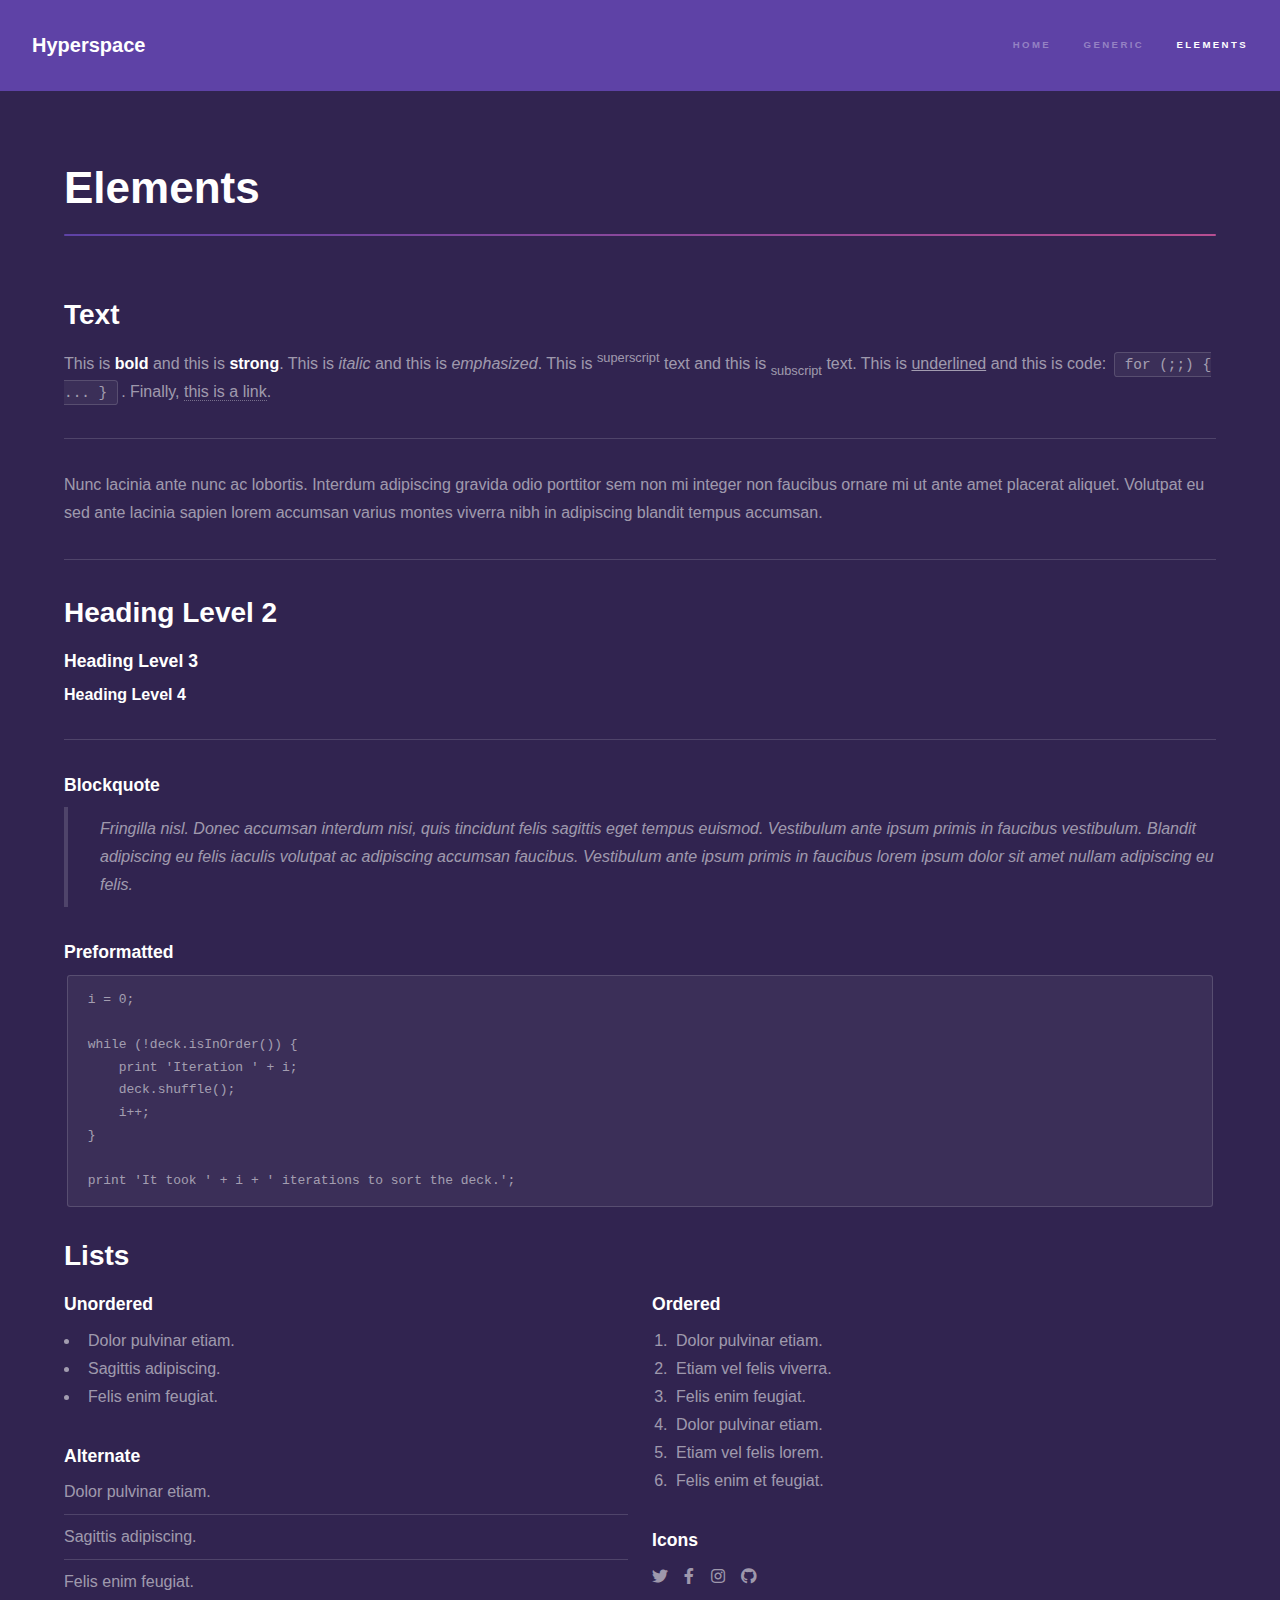
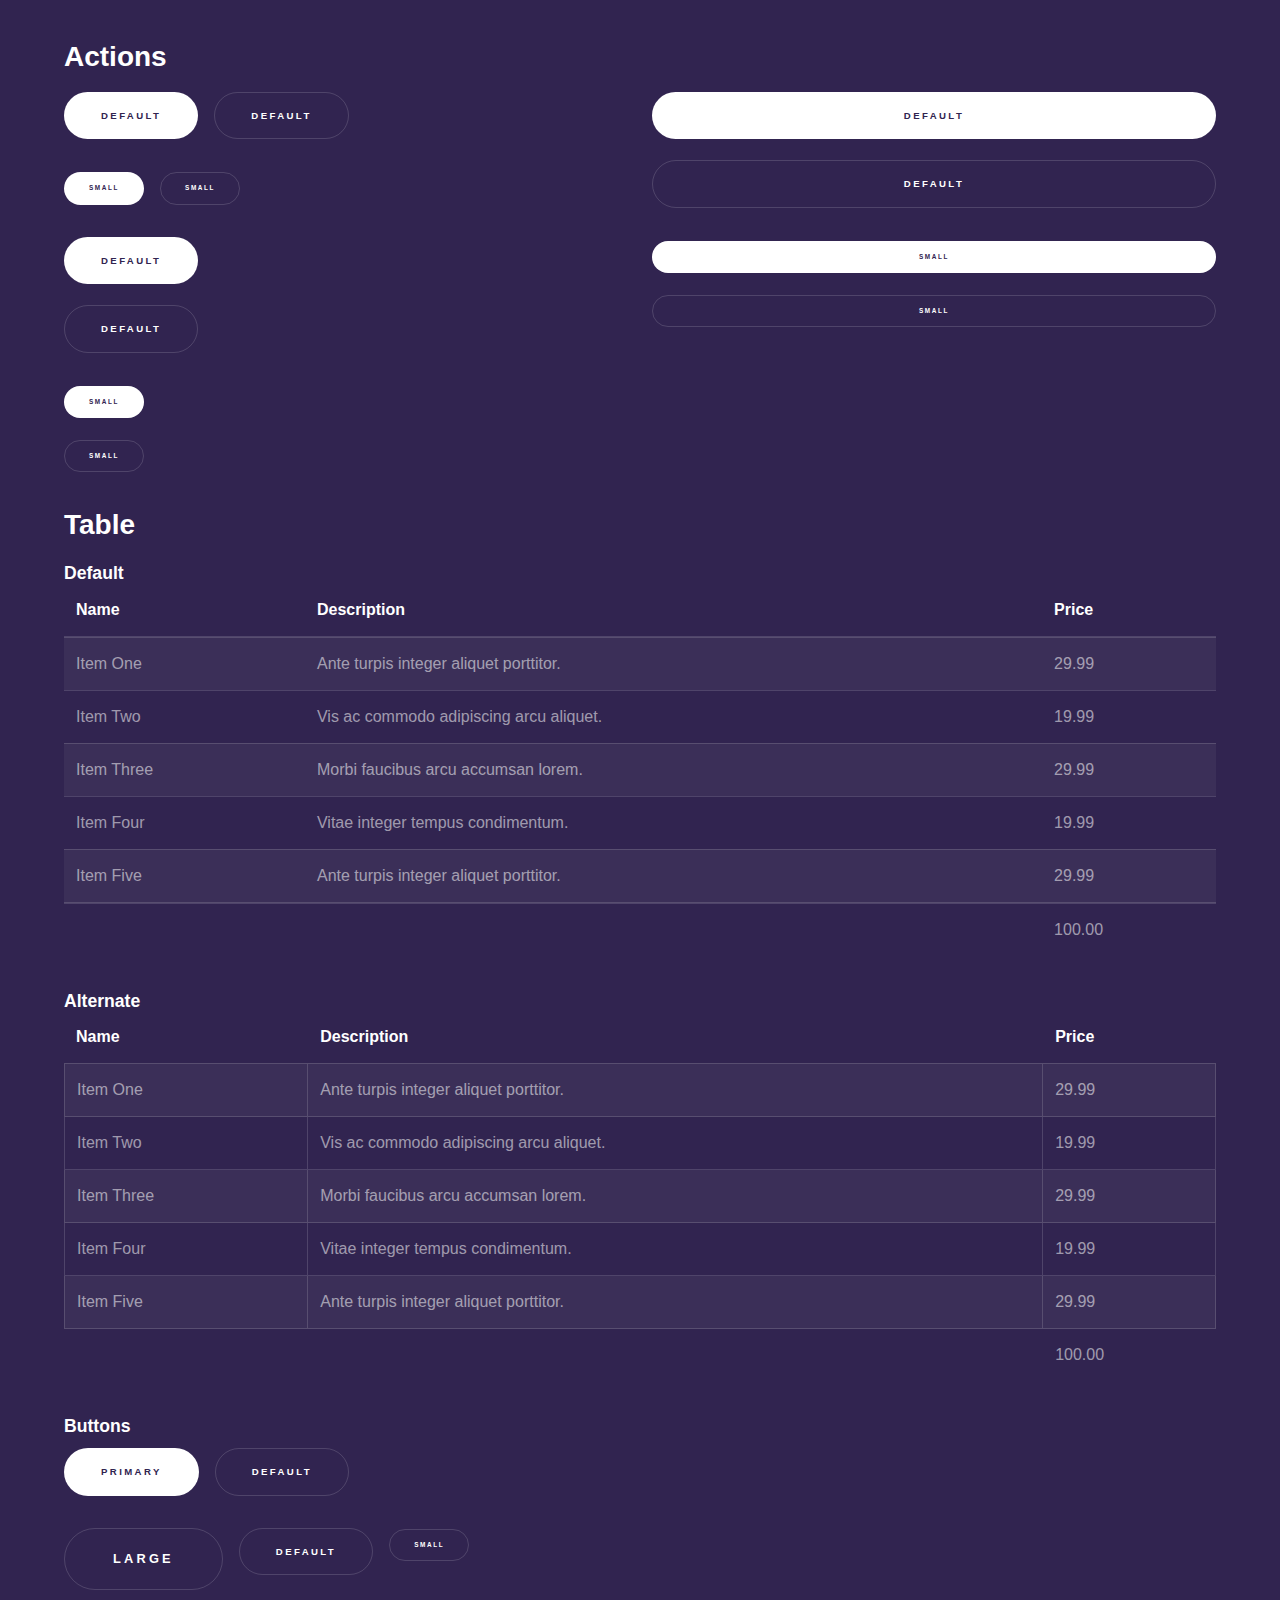
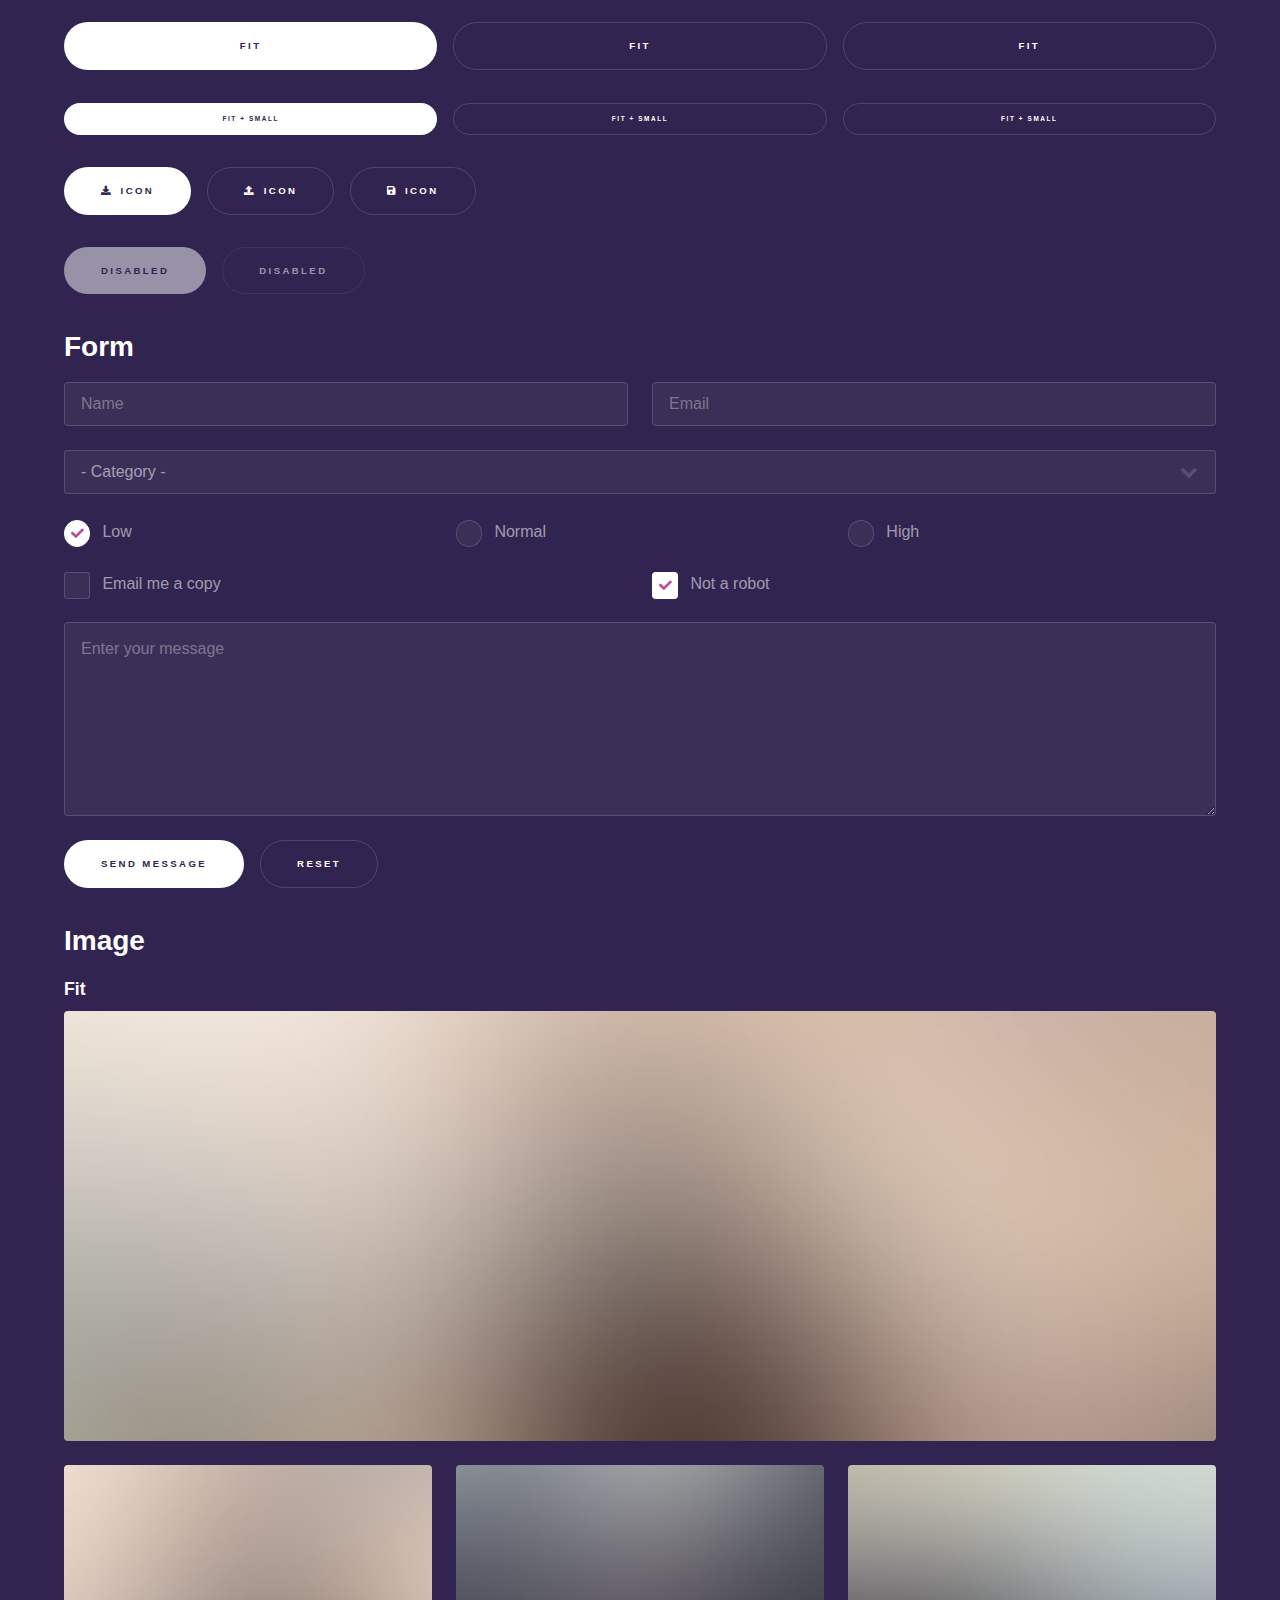
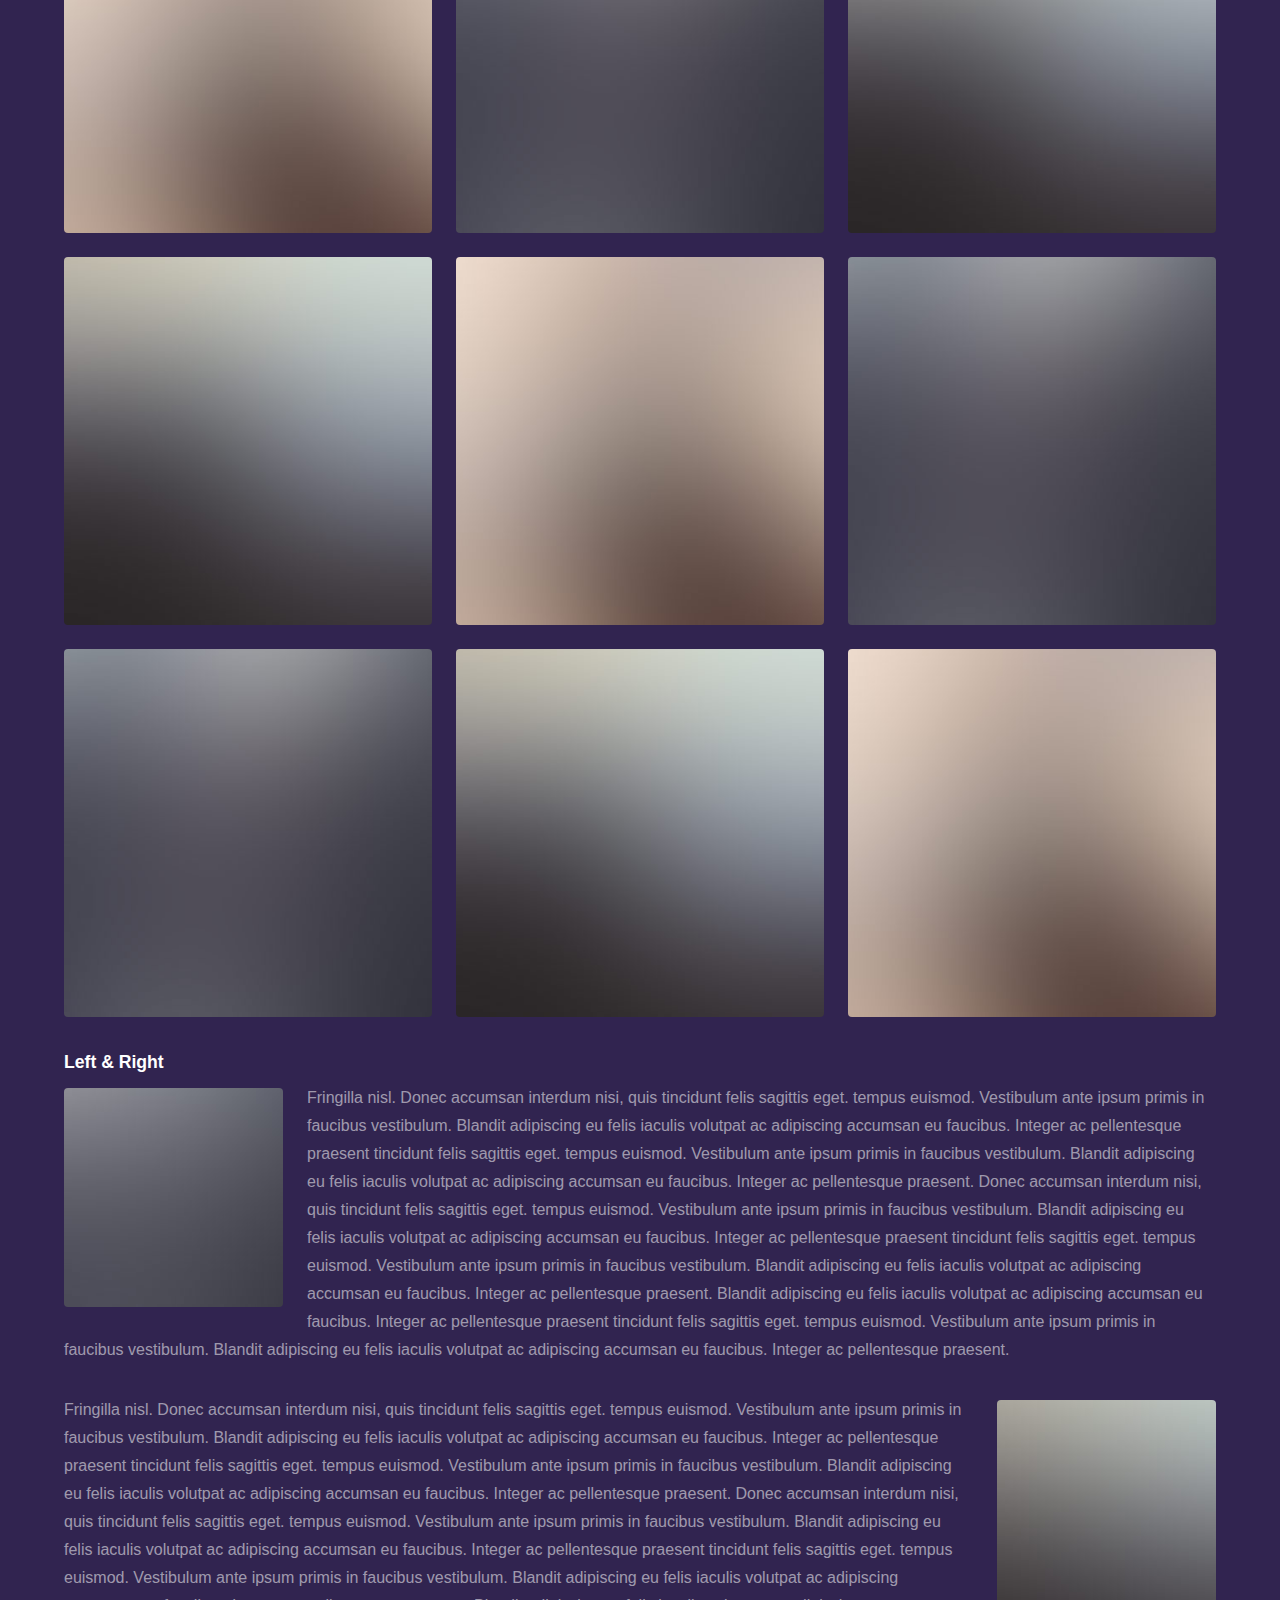
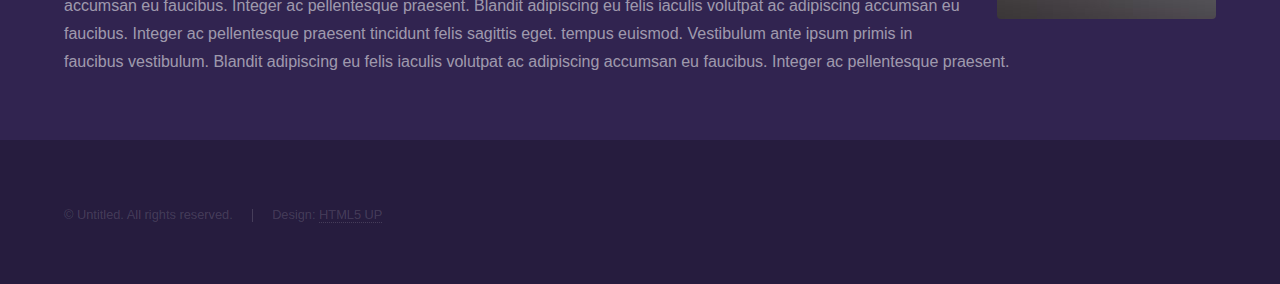
<file: elements.html>
<!DOCTYPE HTML>
<!--
	Hyperspace by HTML5 UP
	html5up.net | @ajlkn
	Free for personal and commercial use under the CCA 3.0 license (html5up.net/license)
-->
<html>
	<head>
		<title>Elements - Hyperspace by HTML5 UP</title>
		<meta charset="utf-8" />
		<meta name="viewport" content="width=device-width, initial-scale=1, user-scalable=no" />
		<link rel="stylesheet" href="assets/css/main.css" />
		<noscript><link rel="stylesheet" href="assets/css/noscript.css" /></noscript>
	</head>
	<body class="is-preload">

		<!-- Header -->
			<header id="header">
				<a href="index.html" class="title">Hyperspace</a>
				<nav>
					<ul>
						<li><a href="index.html">Home</a></li>
						<li><a href="generic.html">Generic</a></li>
						<li><a href="elements.html"  class="active">Elements</a></li>
					</ul>
				</nav>
			</header>

		<!-- Wrapper -->
			<div id="wrapper">

				<!-- Main -->
					<section id="main" class="wrapper">
						<div class="inner">
							<h1 class="major">Elements</h1>

							<!-- Text -->
								<section>
									<h2>Text</h2>
									<p>This is <b>bold</b> and this is <strong>strong</strong>. This is <i>italic</i> and this is <em>emphasized</em>.
									This is <sup>superscript</sup> text and this is <sub>subscript</sub> text.
									This is <u>underlined</u> and this is code: <code>for (;;) { ... }</code>. Finally, <a href="#">this is a link</a>.</p>
									<hr />
									<p>Nunc lacinia ante nunc ac lobortis. Interdum adipiscing gravida odio porttitor sem non mi integer non faucibus ornare mi ut ante amet placerat aliquet. Volutpat eu sed ante lacinia sapien lorem accumsan varius montes viverra nibh in adipiscing blandit tempus accumsan.</p>
									<hr />
									<h2>Heading Level 2</h2>
									<h3>Heading Level 3</h3>
									<h4>Heading Level 4</h4>
									<hr />
									<h3>Blockquote</h3>
									<blockquote>Fringilla nisl. Donec accumsan interdum nisi, quis tincidunt felis sagittis eget tempus euismod. Vestibulum ante ipsum primis in faucibus vestibulum. Blandit adipiscing eu felis iaculis volutpat ac adipiscing accumsan faucibus. Vestibulum ante ipsum primis in faucibus lorem ipsum dolor sit amet nullam adipiscing eu felis.</blockquote>
									<h3>Preformatted</h3>
									<pre><code>i = 0;

while (!deck.isInOrder()) {
    print 'Iteration ' + i;
    deck.shuffle();
    i++;
}

print 'It took ' + i + ' iterations to sort the deck.';</code></pre>
								</section>

							<!-- Lists -->
								<section>
									<h2>Lists</h2>
									<div class="row">
										<div class="col-6 col-12-medium">
											<h3>Unordered</h3>
											<ul>
												<li>Dolor pulvinar etiam.</li>
												<li>Sagittis adipiscing.</li>
												<li>Felis enim feugiat.</li>
											</ul>
											<h3>Alternate</h3>
											<ul class="alt">
												<li>Dolor pulvinar etiam.</li>
												<li>Sagittis adipiscing.</li>
												<li>Felis enim feugiat.</li>
											</ul>
										</div>
										<div class="col-6 col-12-medium">
											<h3>Ordered</h3>
											<ol>
												<li>Dolor pulvinar etiam.</li>
												<li>Etiam vel felis viverra.</li>
												<li>Felis enim feugiat.</li>
												<li>Dolor pulvinar etiam.</li>
												<li>Etiam vel felis lorem.</li>
												<li>Felis enim et feugiat.</li>
											</ol>
											<h3>Icons</h3>
											<ul class="icons">
												<li><a href="#" class="icon brands fa-twitter"><span class="label">Twitter</span></a></li>
												<li><a href="#" class="icon brands fa-facebook-f"><span class="label">Facebook</span></a></li>
												<li><a href="#" class="icon brands fa-instagram"><span class="label">Instagram</span></a></li>
												<li><a href="#" class="icon brands fa-github"><span class="label">Github</span></a></li>
											</ul>
										</div>
									</div>
									<h2>Actions</h2>
									<div class="row">
										<div class="col-6 col-12-medium">
											<ul class="actions">
												<li><a href="#" class="button primary">Default</a></li>
												<li><a href="#" class="button">Default</a></li>
											</ul>
											<ul class="actions small">
												<li><a href="#" class="button primary small">Small</a></li>
												<li><a href="#" class="button small">Small</a></li>
											</ul>
											<ul class="actions stacked">
												<li><a href="#" class="button primary">Default</a></li>
												<li><a href="#" class="button">Default</a></li>
											</ul>
											<ul class="actions stacked">
												<li><a href="#" class="button primary small">Small</a></li>
												<li><a href="#" class="button small">Small</a></li>
											</ul>
										</div>
										<div class="col-6 col-12-medium">
											<ul class="actions stacked">
												<li><a href="#" class="button primary fit">Default</a></li>
												<li><a href="#" class="button fit">Default</a></li>
											</ul>
											<ul class="actions stacked">
												<li><a href="#" class="button primary small fit">Small</a></li>
												<li><a href="#" class="button small fit">Small</a></li>
											</ul>
										</div>
									</div>
								</section>

							<!-- Table -->
								<section>
									<h2>Table</h2>
									<h3>Default</h3>
									<div class="table-wrapper">
										<table>
											<thead>
												<tr>
													<th>Name</th>
													<th>Description</th>
													<th>Price</th>
												</tr>
											</thead>
											<tbody>
												<tr>
													<td>Item One</td>
													<td>Ante turpis integer aliquet porttitor.</td>
													<td>29.99</td>
												</tr>
												<tr>
													<td>Item Two</td>
													<td>Vis ac commodo adipiscing arcu aliquet.</td>
													<td>19.99</td>
												</tr>
												<tr>
													<td>Item Three</td>
													<td> Morbi faucibus arcu accumsan lorem.</td>
													<td>29.99</td>
												</tr>
												<tr>
													<td>Item Four</td>
													<td>Vitae integer tempus condimentum.</td>
													<td>19.99</td>
												</tr>
												<tr>
													<td>Item Five</td>
													<td>Ante turpis integer aliquet porttitor.</td>
													<td>29.99</td>
												</tr>
											</tbody>
											<tfoot>
												<tr>
													<td colspan="2"></td>
													<td>100.00</td>
												</tr>
											</tfoot>
										</table>
									</div>

									<h3>Alternate</h3>
									<div class="table-wrapper">
										<table class="alt">
											<thead>
												<tr>
													<th>Name</th>
													<th>Description</th>
													<th>Price</th>
												</tr>
											</thead>
											<tbody>
												<tr>
													<td>Item One</td>
													<td>Ante turpis integer aliquet porttitor.</td>
													<td>29.99</td>
												</tr>
												<tr>
													<td>Item Two</td>
													<td>Vis ac commodo adipiscing arcu aliquet.</td>
													<td>19.99</td>
												</tr>
												<tr>
													<td>Item Three</td>
													<td> Morbi faucibus arcu accumsan lorem.</td>
													<td>29.99</td>
												</tr>
												<tr>
													<td>Item Four</td>
													<td>Vitae integer tempus condimentum.</td>
													<td>19.99</td>
												</tr>
												<tr>
													<td>Item Five</td>
													<td>Ante turpis integer aliquet porttitor.</td>
													<td>29.99</td>
												</tr>
											</tbody>
											<tfoot>
												<tr>
													<td colspan="2"></td>
													<td>100.00</td>
												</tr>
											</tfoot>
										</table>
									</div>
								</section>

							<!-- Buttons -->
								<section>
									<h3>Buttons</h3>
									<ul class="actions">
										<li><a href="#" class="button primary">Primary</a></li>
										<li><a href="#" class="button">Default</a></li>
									</ul>
									<ul class="actions">
										<li><a href="#" class="button large">Large</a></li>
										<li><a href="#" class="button">Default</a></li>
										<li><a href="#" class="button small">Small</a></li>
									</ul>
									<ul class="actions fit">
										<li><a href="#" class="button primary fit">Fit</a></li>
										<li><a href="#" class="button fit">Fit</a></li>
										<li><a href="#" class="button fit">Fit</a></li>
									</ul>
									<ul class="actions fit small">
										<li><a href="#" class="button primary fit small">Fit + Small</a></li>
										<li><a href="#" class="button fit small">Fit + Small</a></li>
										<li><a href="#" class="button fit small">Fit + Small</a></li>
									</ul>
									<ul class="actions">
										<li><a href="#" class="button primary icon solid fa-download">Icon</a></li>
										<li><a href="#" class="button icon solid fa-upload">Icon</a></li>
										<li><a href="#" class="button icon solid fa-save">Icon</a></li>
									</ul>
									<ul class="actions">
										<li><span class="button primary disabled">Disabled</span></li>
										<li><span class="button disabled">Disabled</span></li>
									</ul>
								</section>

							<!-- Form -->
								<section>
									<h2>Form</h2>
									<form method="post" action="#">
										<div class="row gtr-uniform">
											<div class="col-6 col-12-xsmall">
												<input type="text" name="demo-name" id="demo-name" value="" placeholder="Name" />
											</div>
											<div class="col-6 col-12-xsmall">
												<input type="email" name="demo-email" id="demo-email" value="" placeholder="Email" />
											</div>
											<div class="col-12">
												<select name="demo-category" id="demo-category">
													<option value="">- Category -</option>
													<option value="1">Manufacturing</option>
													<option value="1">Shipping</option>
													<option value="1">Administration</option>
													<option value="1">Human Resources</option>
												</select>
											</div>
											<div class="col-4 col-12-small">
												<input type="radio" id="demo-priority-low" name="demo-priority" checked>
												<label for="demo-priority-low">Low</label>
											</div>
											<div class="col-4 col-12-small">
												<input type="radio" id="demo-priority-normal" name="demo-priority">
												<label for="demo-priority-normal">Normal</label>
											</div>
											<div class="col-4 col-12-small">
												<input type="radio" id="demo-priority-high" name="demo-priority">
												<label for="demo-priority-high">High</label>
											</div>
											<div class="col-6 col-12-small">
												<input type="checkbox" id="demo-copy" name="demo-copy">
												<label for="demo-copy">Email me a copy</label>
											</div>
											<div class="col-6 col-12-small">
												<input type="checkbox" id="demo-human" name="demo-human" checked>
												<label for="demo-human">Not a robot</label>
											</div>
											<div class="col-12">
												<textarea name="demo-message" id="demo-message" placeholder="Enter your message" rows="6"></textarea>
											</div>
											<div class="col-12">
												<ul class="actions">
													<li><input type="submit" value="Send Message" class="primary" /></li>
													<li><input type="reset" value="Reset" /></li>
												</ul>
											</div>
										</div>
									</form>
								</section>

							<!-- Image -->
								<section>
									<h2>Image</h2>
									<h3>Fit</h3>
									<div class="box alt">
										<div class="row gtr-uniform">
											<div class="col-12"><span class="image fit"><img src="images/pic04.jpg" alt="" /></span></div>
											<div class="col-4"><span class="image fit"><img src="images/pic01.jpg" alt="" /></span></div>
											<div class="col-4"><span class="image fit"><img src="images/pic02.jpg" alt="" /></span></div>
											<div class="col-4"><span class="image fit"><img src="images/pic03.jpg" alt="" /></span></div>
											<div class="col-4"><span class="image fit"><img src="images/pic03.jpg" alt="" /></span></div>
											<div class="col-4"><span class="image fit"><img src="images/pic01.jpg" alt="" /></span></div>
											<div class="col-4"><span class="image fit"><img src="images/pic02.jpg" alt="" /></span></div>
											<div class="col-4"><span class="image fit"><img src="images/pic02.jpg" alt="" /></span></div>
											<div class="col-4"><span class="image fit"><img src="images/pic03.jpg" alt="" /></span></div>
											<div class="col-4"><span class="image fit"><img src="images/pic01.jpg" alt="" /></span></div>
										</div>
									</div>
									<h3>Left &amp; Right</h3>
									<p><span class="image left"><img src="images/pic05.jpg" alt="" /></span>Fringilla nisl. Donec accumsan interdum nisi, quis tincidunt felis sagittis eget. tempus euismod. Vestibulum ante ipsum primis in faucibus vestibulum. Blandit adipiscing eu felis iaculis volutpat ac adipiscing accumsan eu faucibus. Integer ac pellentesque praesent tincidunt felis sagittis eget. tempus euismod. Vestibulum ante ipsum primis in faucibus vestibulum. Blandit adipiscing eu felis iaculis volutpat ac adipiscing accumsan eu faucibus. Integer ac pellentesque praesent. Donec accumsan interdum nisi, quis tincidunt felis sagittis eget. tempus euismod. Vestibulum ante ipsum primis in faucibus vestibulum. Blandit adipiscing eu felis iaculis volutpat ac adipiscing accumsan eu faucibus. Integer ac pellentesque praesent tincidunt felis sagittis eget. tempus euismod. Vestibulum ante ipsum primis in faucibus vestibulum. Blandit adipiscing eu felis iaculis volutpat ac adipiscing accumsan eu faucibus. Integer ac pellentesque praesent. Blandit adipiscing eu felis iaculis volutpat ac adipiscing accumsan eu faucibus. Integer ac pellentesque praesent tincidunt felis sagittis eget. tempus euismod. Vestibulum ante ipsum primis in faucibus vestibulum. Blandit adipiscing eu felis iaculis volutpat ac adipiscing accumsan eu faucibus. Integer ac pellentesque praesent.</p>
									<p><span class="image right"><img src="images/pic06.jpg" alt="" /></span>Fringilla nisl. Donec accumsan interdum nisi, quis tincidunt felis sagittis eget. tempus euismod. Vestibulum ante ipsum primis in faucibus vestibulum. Blandit adipiscing eu felis iaculis volutpat ac adipiscing accumsan eu faucibus. Integer ac pellentesque praesent tincidunt felis sagittis eget. tempus euismod. Vestibulum ante ipsum primis in faucibus vestibulum. Blandit adipiscing eu felis iaculis volutpat ac adipiscing accumsan eu faucibus. Integer ac pellentesque praesent. Donec accumsan interdum nisi, quis tincidunt felis sagittis eget. tempus euismod. Vestibulum ante ipsum primis in faucibus vestibulum. Blandit adipiscing eu felis iaculis volutpat ac adipiscing accumsan eu faucibus. Integer ac pellentesque praesent tincidunt felis sagittis eget. tempus euismod. Vestibulum ante ipsum primis in faucibus vestibulum. Blandit adipiscing eu felis iaculis volutpat ac adipiscing accumsan eu faucibus. Integer ac pellentesque praesent. Blandit adipiscing eu felis iaculis volutpat ac adipiscing accumsan eu faucibus. Integer ac pellentesque praesent tincidunt felis sagittis eget. tempus euismod. Vestibulum ante ipsum primis in faucibus vestibulum. Blandit adipiscing eu felis iaculis volutpat ac adipiscing accumsan eu faucibus. Integer ac pellentesque praesent.</p>
								</section>

						</div>
					</section>

			</div>

		<!-- Footer -->
			<footer id="footer" class="wrapper alt">
				<div class="inner">
					<ul class="menu">
						<li>&copy; Untitled. All rights reserved.</li><li>Design: <a href="http://html5up.net">HTML5 UP</a></li>
					</ul>
				</div>
			</footer>

		<!-- Scripts -->
			<script src="assets/js/jquery.min.js"></script>
			<script src="assets/js/jquery.scrollex.min.js"></script>
			<script src="assets/js/jquery.scrolly.min.js"></script>
			<script src="assets/js/browser.min.js"></script>
			<script src="assets/js/breakpoints.min.js"></script>
			<script src="assets/js/util.js"></script>
			<script src="assets/js/main.js"></script>

	</body>
</html>
</file>
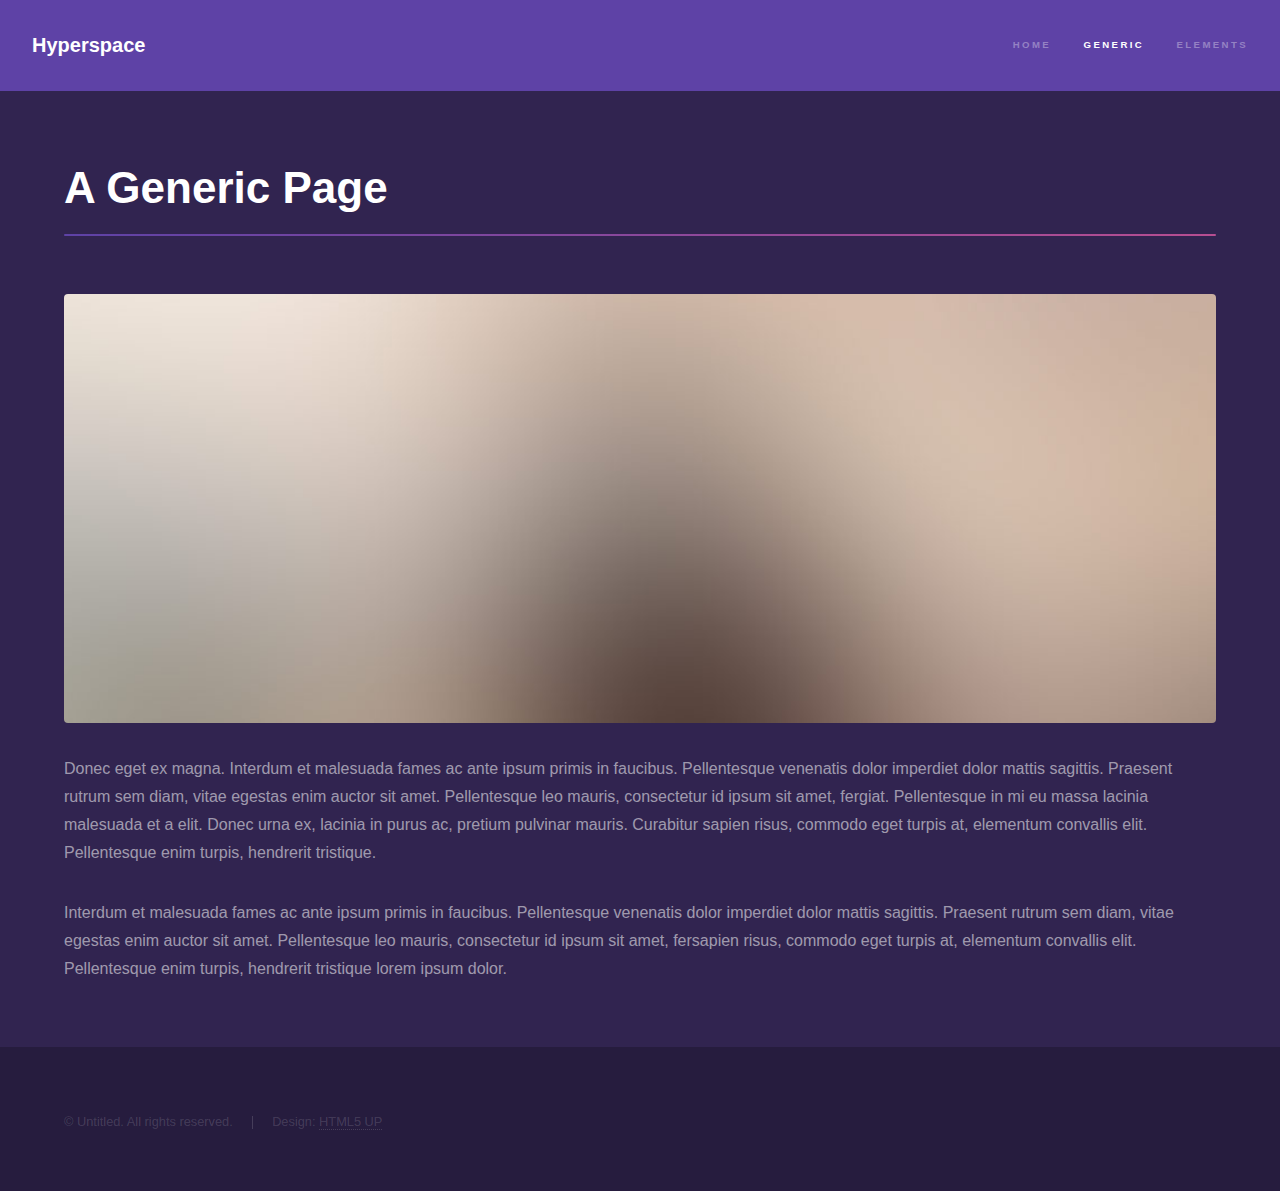
<file: generic.html>
<!DOCTYPE HTML>
<!--
	Hyperspace by HTML5 UP
	html5up.net | @ajlkn
	Free for personal and commercial use under the CCA 3.0 license (html5up.net/license)
-->
<html>
	<head>
		<title>Generic - Hyperspace by HTML5 UP</title>
		<meta charset="utf-8" />
		<meta name="viewport" content="width=device-width, initial-scale=1, user-scalable=no" />
		<link rel="stylesheet" href="assets/css/main.css" />
		<noscript><link rel="stylesheet" href="assets/css/noscript.css" /></noscript>
	</head>
	<body class="is-preload">

		<!-- Header -->
			<header id="header">
				<a href="index.html" class="title">Hyperspace</a>
				<nav>
					<ul>
						<li><a href="index.html">Home</a></li>
						<li><a href="generic.html" class="active">Generic</a></li>
						<li><a href="elements.html">Elements</a></li>
					</ul>
				</nav>
			</header>

		<!-- Wrapper -->
			<div id="wrapper">

				<!-- Main -->
					<section id="main" class="wrapper">
						<div class="inner">
							<h1 class="major">A Generic Page</h1>
							<span class="image fit"><img src="images/pic04.jpg" alt="" /></span>
							<p>Donec eget ex magna. Interdum et malesuada fames ac ante ipsum primis in faucibus. Pellentesque venenatis dolor imperdiet dolor mattis sagittis. Praesent rutrum sem diam, vitae egestas enim auctor sit amet. Pellentesque leo mauris, consectetur id ipsum sit amet, fergiat. Pellentesque in mi eu massa lacinia malesuada et a elit. Donec urna ex, lacinia in purus ac, pretium pulvinar mauris. Curabitur sapien risus, commodo eget turpis at, elementum convallis elit. Pellentesque enim turpis, hendrerit tristique.</p>
							<p>Interdum et malesuada fames ac ante ipsum primis in faucibus. Pellentesque venenatis dolor imperdiet dolor mattis sagittis. Praesent rutrum sem diam, vitae egestas enim auctor sit amet. Pellentesque leo mauris, consectetur id ipsum sit amet, fersapien risus, commodo eget turpis at, elementum convallis elit. Pellentesque enim turpis, hendrerit tristique lorem ipsum dolor.</p>
						</div>
					</section>

			</div>

		<!-- Footer -->
			<footer id="footer" class="wrapper alt">
				<div class="inner">
					<ul class="menu">
						<li>&copy; Untitled. All rights reserved.</li><li>Design: <a href="http://html5up.net">HTML5 UP</a></li>
					</ul>
				</div>
			</footer>

		<!-- Scripts -->
			<script src="assets/js/jquery.min.js"></script>
			<script src="assets/js/jquery.scrollex.min.js"></script>
			<script src="assets/js/jquery.scrolly.min.js"></script>
			<script src="assets/js/browser.min.js"></script>
			<script src="assets/js/breakpoints.min.js"></script>
			<script src="assets/js/util.js"></script>
			<script src="assets/js/main.js"></script>

	</body>
</html>
</file>
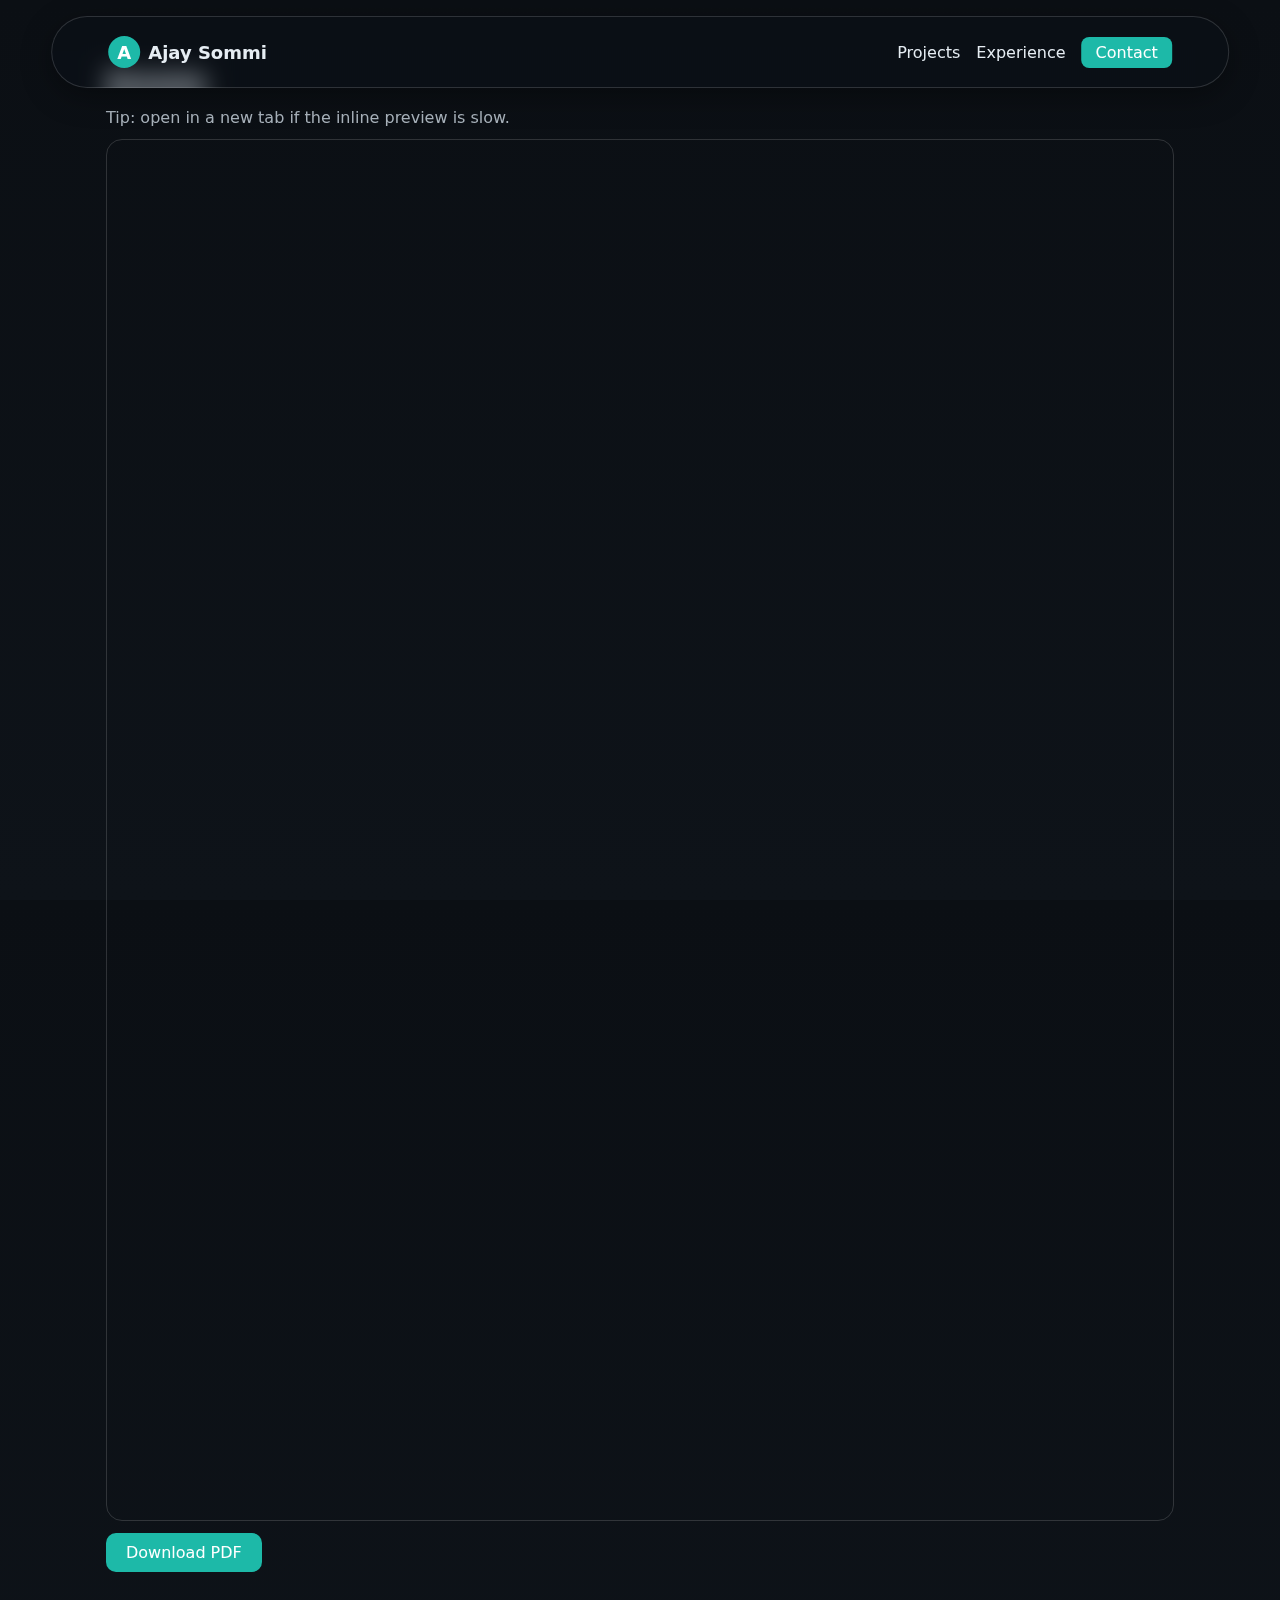
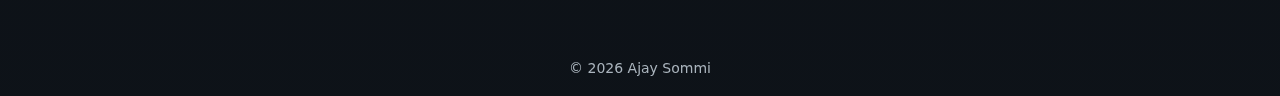
<file: resume.html>
<!doctype html>
<html lang="en">
<head>
  <meta charset="utf-8" />
  <meta name="viewport" content="width=device-width, initial-scale=1" />
  <title>Resume — Ajay Sommi</title>
  <link rel="stylesheet" href="style.css" />
  <style>
    .frame{max-width:1100px; margin:40px auto; padding:16px}
    .embed{aspect-ratio:8.5/11; width:100%; border:1px solid var(--stroke); border-radius:16px; overflow:hidden}
    .note{color:#aab4bd; margin:12px 0}
  </style>
</head>
<body>
  <header class="nav glass">
    <div class="brand"><div class="logo">A</div><span>Ajay Sommi</span></div>
    <nav><a href="index.html#projects">Projects</a><a href="index.html#experience">Experience</a><a href="index.html#contact" class="cta">Contact</a></nav>
  </header>
  <main class="frame">
    <h1 style="font-size:1.4rem;margin:10px 0 16px">Resume</h1>
    <div class="note">Tip: open in a new tab if the inline preview is slow.</div>
    <div class="embed glass">
      <!-- Replace resume.pdf with your actual file name -->
      <iframe src="resume.pdf" title="Ajay Sommi — Resume" style="width:100%;height:100%;border:0;"></iframe>
    </div>
    <p class="note"><a class="btn solid" href="resume.pdf" download>Download PDF</a></p>
  </main>
  <footer class="footer">© <span id="y"></span> Ajay Sommi</footer>
  <script>document.getElementById('y').textContent=new Date().getFullYear()</script>
</body>
</html>
</file>
<file: assets/css/noscript.css>
/*
	Hyperspace by HTML5 UP
	html5up.net | @ajlkn
	Free for personal and commercial use under the CCA 3.0 license (html5up.net/license)
*/

/* Spotlights */

	.spotlights > section > .image:before {
		opacity: 0 !important;
	}

	.spotlights > section > .content > .inner {
		-moz-transform: none !important;
		-webkit-transform: none !important;
		-ms-transform: none !important;
		transform: none !important;
		opacity: 1 !important;
	}

/* Wrapper */

	.wrapper > .inner {
		opacity: 1 !important;
		-moz-transform: none !important;
		-webkit-transform: none !important;
		-ms-transform: none !important;
		transform: none !important;
	}

/* Sidebar */

	#sidebar > .inner {
		opacity: 1 !important;
	}

	#sidebar nav > ul > li {
		-moz-transform: none !important;
		-webkit-transform: none !important;
		-ms-transform: none !important;
		transform: none !important;
		opacity: 1 !important;
	}
</file>
<file: style.css>
:root{
  --ink:#0B0F14; 
  --ink-2:#0e1319;
  --teal:#1DB9A8; 
  --steel:#A9B3BD; 
  --glass:#ffffff14; 
  --stroke:#ffffff26;
  --highlight:#F5A524; 
  --shadow:0 20px 60px rgba(0,0,0,.35);
  --nav-h: 72px;
}

*{box-sizing:border-box}
html,body{height:100%}

body{
  margin:0; 
  color:#e6edf3; 
  background:linear-gradient(180deg,var(--ink) 0%, var(--ink-2) 100%);
  font-family:Inter,system-ui,-apple-system,Segoe UI,Roboto,Ubuntu,Cantarell,Noto Sans,sans-serif;
}

/* NAV */
/* NAV (floating glass pill) */
.nav {
  position: fixed;
  top: 16px;                        /* distance from top of page */
  left: 50%;                        /* center horizontally */
  transform: translateX(-50%);      /* align center */
  z-index: 9999;

  height: var(--nav-h);
  display: flex;
  align-items: center;
  justify-content: space-between;

  /* >>> wider pill */
  width: clamp(1100px, 92vw, 1400px);  /* grow with viewport, cap at 1400px */
  padding: 0 56px;                     /* a bit more inner breathing room */
  /* <<< */

  border-radius: 999px;             /* fully rounded corners */
  background: rgba(11,15,20,0.25);  /* translucent glass */
  -webkit-backdrop-filter: saturate(140%) blur(12px);
  backdrop-filter: saturate(140%) blur(12px);
  border: 1px solid var(--stroke);
  box-shadow: 0 8px 30px rgba(0,0,0,.35);
  transition: background .2s ease, box-shadow .2s ease, border-color .2s ease;
}

/* stronger glass when scrolled */
.nav.scrolled {
  background: rgba(11,15,20,0.55);
  border-bottom-color: rgba(255,255,255,.22);
  box-shadow: 0 12px 40px rgba(0,0,0,.45);
}


.nav .brand{display:flex;align-items:center;font-weight:600;font-size:18px}
.nav .logo{
  width:32px;height:32px;border-radius:50%;
  background:var(--teal);color:#fff;display:flex;align-items:center;justify-content:center;
  margin-right:8px;font-weight:700;
}
.nav a{color:#e6edf3;text-decoration:none;margin-left:16px;font-weight:500}
.nav a.cta{padding:6px 14px;border-radius:8px;background:var(--teal);color:#fff}

/* HERO */
.hero{padding:calc(var(--nav-h) + 40px) 20px 60px;display:flex;justify-content:center}
.hero-card{
  display:flex;align-items:center;gap:32px;padding:32px;border-radius:20px;
  background:var(--glass);box-shadow:var(--shadow);border:1px solid var(--stroke);
}
.hero-pic{width:160px;height:160px;border-radius:50%;object-fit:cover;border:3px solid var(--stroke)}
.hero-text h1{margin:0;font-size:32px;font-weight:700}
.hero-text .sub{margin-top:12px;font-size:16px;line-height:1.5}
.actions{margin-top:16px}
.btn{display:inline-block;padding:10px 20px;margin-right:12px;border:1px solid var(--stroke);border-radius:10px;text-decoration:none;color:#e6edf3}
.btn.solid{background:var(--teal);border:none;color:#fff}

/* SECTION */
.section{padding:80px 20px;max-width:1100px;margin:0 auto}
.section h2{font-size:28px;font-weight:800;margin-bottom:24px}

/* ===== COMPANIES / LOGO STRIP ===== */
#logos.section{               /* make the whole companies section larger & wider */
  padding:110px 20px;
  max-width:1300px;          /* a bit wider than other sections */
}

.logo-strip{
  display:flex;
  justify-content:space-evenly;
  align-items:center;
  gap:64px;                   /* bigger spacing between items */
  padding:36px 48px;          /* taller container */
  min-height:180px;           /* much taller band */
  border-radius:28px;
  background:var(--glass);
  border:1px solid var(--stroke);
  box-shadow:var(--shadow);
  flex-wrap:wrap;
}

/* KEEP COLORS VISIBLE AT REST (no dimming/desaturation) */
.logo-strip .logo{
  height:100px;               /* bigger logos; bump to 120px if you want huge */
  width:auto;
  object-fit:contain;
  display:inline-block;
  opacity:1 !important;
  filter:none !important;
  mix-blend-mode:normal !important;
  transition:transform .18s ease, opacity .18s ease;
}
.logo-strip .logo:hover{
  transform:translateY(-3px) scale(1.05);
  opacity:1;
}

/* PROJECTS */
.grid{display:grid;gap:12px;grid-template-columns:repeat(auto-fit,minmax(280px,1fr))}
.card{
  padding:12px;border-radius:16px;background:var(--glass);
  border:1px solid var(--stroke);box-shadow:var(--shadow);
}

/* SKILLS pills */
.pills{display:flex;flex-wrap:wrap;gap:12px}
.pills span{
  padding:8px 14px;background:var(--glass);border:1px solid var(--stroke);
  border-radius:999px;font-size:14px;
}

/* TIMELINE */
.timeline .row{
  display:flex;gap:16px;margin-bottom:16px;padding:12px;border-radius:12px;
  background:var(--glass);border:1px solid var(--stroke);
}
.timeline .when{flex:0 0 200px;font-weight:600}
.timeline .what{flex:1}

/* RECS */
.testimonials{display:grid;gap:20px;grid-template-columns:repeat(auto-fit,minmax(280px,1fr))}

/* CONTACT */
.contact{
  display:flex;flex-wrap:wrap;gap:16px;padding:20px;border-radius:16px;
  background:var(--glass);border:1px solid var(--stroke);
}
.contact a{color:#e6edf3;text-decoration:none;font-weight:500}

/* FOOTER */
.footer{text-align:center;padding:20px;color:#aab4bd;font-size:14px}

/* BACKGROUND BLOBS (optional decoration) */
.bg .blob{position:absolute;border-radius:50%;filter:blur(80px);opacity:.4}
.bg .b1{width:400px;height:400px;left:-200px;top:100px;background:var(--teal)}
.bg .b2{width:500px;height:500px;right:-250px;bottom:-100px;background:var(--steel)}
.bg .b3{width:300px;height:300px;right:100px;top:-100px;background:red}
.bg .noise{
  position:fixed;top:0;left:0;right:0;bottom:0;pointer-events:none;
  background:url('data:image/svg+xml;utf8,<svg xmlns="http://www.w3.org/2000/svg" width="400" height="400"><filter id="n"><feTurbulence type="fractalNoise" baseFrequency="0.9" numOctaves="4"/></filter><rect width="100%" height="100%" filter="url(%23n)" /></svg>');
  opacity:0.03;
}

/* === Logo Carousel === */
.logo-marquee{
  --speed: 48s;                  /* slower = bigger number; try 25s for faster */
  position: relative;
  overflow: hidden;              /* hide the looping seam */
  padding: 28px 0;               /* taller band */
  border-radius: 28px;
  border: 1px solid var(--stroke);
  background: var(--glass);
  box-shadow: var(--shadow);
}

/* subtle fade at edges */
.logo-marquee::before,
.logo-marquee::after{
  content:"";
  position:absolute; top:0; bottom:0; width:90px; pointer-events:none;
  z-index:2;
  background:linear-gradient(to right, rgba(11,15,20,0.9), rgba(11,15,20,0));
}
.logo-marquee::after{
  right:0; left:auto;
  transform:scaleX(-1);          /* mirror the gradient for the right edge */
}
.logo-marquee::before{ left:0; }

/* moving strip */
.logo-track{
  display:flex;
  align-items:center;
  gap: 56px;                     /* space between logos */
  width: max-content;            /* shrink-wrap to content so translate works */
  animation: marquee var(--speed) linear infinite;
}

/* pause on hover */
.logo-marquee:hover .logo-track{ animation-play-state: paused; }

/* logos themselves */
.logo-marquee .logo{
  height: 84px;                  /* adjust logo size here (try 100px for bigger) */
  width: auto;
  object-fit: contain;
  display:block;
  opacity:1 !important;
  filter:none !important;
  mix-blend-mode: normal !important;
  transition: transform .18s ease;
}
.logo-marquee .logo:hover{ transform: translateY(-3px) scale(1.04); }

/* marquee animation */
@keyframes marquee{
  from { transform: translateX(0); }
  to   { transform: translateX(-50%); } /* because we duplicated the list once */
}

/* wider & taller companies section than the rest */
#logos.section{ max-width: 1300px; padding-top: 110px; }

/* Respect user reduced-motion preference */
@media (prefers-reduced-motion: reduce){
  .logo-track{ animation: none; }
}

/* add this */
.bg{
  position: fixed;   /* it already behaves like a backdrop */
  inset: 0;          /* top:0; right:0; bottom:0; left:0 */
  overflow: hidden;  /* <-- prevents blobs from causing page overflow */
  pointer-events: none;
}

/* Cap JM Lexus logo size */
.logo.jm-lexus {
  max-width: 140px;   /* shrink horizontally */
  max-height: 60px;   /* shrink vertically */
  height: auto;       /* preserve aspect ratio */
  width: auto;        /* preserve aspect ratio */
}
</file>
<file: assets/css/main.css>
@import url(fontawesome-all.min.css);

/*
	Hyperspace by HTML5 UP
	html5up.net | @ajlkn
	Free for personal and commercial use under the CCA 3.0 license (html5up.net/license)
*/

html, body, div, span, applet, object,
iframe, h1, h2, h3, h4, h5, h6, p, blockquote,
pre, a, abbr, acronym, address, big, cite,
code, del, dfn, em, img, ins, kbd, q, s, samp,
small, strike, strong, sub, sup, tt, var, b,
u, i, center, dl, dt, dd, ol, ul, li, fieldset,
form, label, legend, table, caption, tbody,
tfoot, thead, tr, th, td, article, aside,
canvas, details, embed, figure, figcaption,
footer, header, hgroup, menu, nav, output, ruby,
section, summary, time, mark, audio, video {
	margin: 0;
	padding: 0;
	border: 0;
	font-size: 100%;
	font: inherit;
	vertical-align: baseline;}

article, aside, details, figcaption, figure,
footer, header, hgroup, menu, nav, section {
	display: block;}

body {
	line-height: 1;
}

ol, ul {
	list-style: none;
}

blockquote, q {
	quotes: none;
}

	blockquote:before, blockquote:after, q:before, q:after {
		content: '';
		content: none;
	}

table {
	border-collapse: collapse;
	border-spacing: 0;
}

body {
	-webkit-text-size-adjust: none;
}

mark {
	background-color: transparent;
	color: inherit;
}

input::-moz-focus-inner {
	border: 0;
	padding: 0;
}

input, select, textarea {
	-moz-appearance: none;
	-webkit-appearance: none;
	-ms-appearance: none;
	appearance: none;
}

/* Basic */

	@-ms-viewport {
		width: device-width;
	}

	body {
		-ms-overflow-style: scrollbar;
	}

	@media screen and (max-width: 480px) {

		html, body {
			min-width: 320px;
		}

	}

	html {
		box-sizing: border-box;
	}

	*, *:before, *:after {
		box-sizing: inherit;
	}

	body {
		background: #312450;
	}

		body.is-preload *, body.is-preload *:before, body.is-preload *:after {
			-moz-animation: none !important;
			-webkit-animation: none !important;
			-ms-animation: none !important;
			animation: none !important;
			-moz-transition: none !important;
			-webkit-transition: none !important;
			-ms-transition: none !important;
			transition: none !important;
		}

/* Type */

	body, input, select, textarea {
		color: rgba(255, 255, 255, 0.55);
		font-family: Arial, Helvetica, sans-serif;
		font-size: 16.5pt;
		font-weight: normal;
		line-height: 1.75;
	}

		@media screen and (max-width: 1680px) {

			body, input, select, textarea {
				font-size: 13pt;
			}

		}

		@media screen and (max-width: 1280px) {

			body, input, select, textarea {
				font-size: 12pt;
			}

		}

		@media screen and (max-width: 360px) {

			body, input, select, textarea {
				font-size: 11pt;
			}

		}

	a {
		-moz-transition: color 0.2s ease, border-bottom-color 0.2s ease;
		-webkit-transition: color 0.2s ease, border-bottom-color 0.2s ease;
		-ms-transition: color 0.2s ease, border-bottom-color 0.2s ease;
		transition: color 0.2s ease, border-bottom-color 0.2s ease;
		border-bottom: dotted 1px rgba(255, 255, 255, 0.35);
		color: inherit;
		text-decoration: none;
	}

		a:hover {
			border-bottom-color: transparent;
			color: #ffffff;
		}

	strong, b {
		color: #ffffff;
		font-weight: bold;
	}

	em, i {
		font-style: italic;
	}

	p {
		margin: 0 0 2em 0;
	}

	h1, h2, h3, h4, h5, h6 {
		color: #ffffff;
		font-weight: bold;
		line-height: 1.5;
		margin: 0 0 0.5em 0;
	}

		h1 a, h2 a, h3 a, h4 a, h5 a, h6 a {
			color: inherit;
			text-decoration: none;
		}

	h1 {
		font-size: 2.75em;
	}

		h1.major {
			margin: 0 0 1.3em 0;
			position: relative;
			padding-bottom: 0.35em;
		}

			h1.major:after {
				background-image: -moz-linear-gradient(to right, #5e42a6, #b74e91);
				background-image: -webkit-linear-gradient(to right, #5e42a6, #b74e91);
				background-image: -ms-linear-gradient(to right, #5e42a6, #b74e91);
				background-image: linear-gradient(to right, #5e42a6, #b74e91);
				-moz-transition: max-width 0.2s ease;
				-webkit-transition: max-width 0.2s ease;
				-ms-transition: max-width 0.2s ease;
				transition: max-width 0.2s ease;
				border-radius: 0.2em;
				bottom: 0;
				content: '';
				height: 0.05em;
				position: absolute;
				right: 0;
				width: 100%;
			}

	h2 {
		font-size: 1.75em;
	}

	h3 {
		font-size: 1.1em;
	}

	h4 {
		font-size: 1em;
	}

	h5 {
		font-size: 0.8em;
	}

	h6 {
		font-size: 0.6em;
	}

	@media screen and (max-width: 736px) {

		h1 {
			font-size: 2em;
		}

		h2 {
			font-size: 1.25em;
		}

		h3 {
			font-size: 1em;
		}

		h4 {
			font-size: 0.8em;
		}

		h5 {
			font-size: 0.6em;
		}

		h6 {
			font-size: 0.6em;
		}

	}

	sub {
		font-size: 0.8em;
		position: relative;
		top: 0.5em;
	}

	sup {
		font-size: 0.8em;
		position: relative;
		top: -0.5em;
	}

	blockquote {
		border-left: solid 4px rgba(255, 255, 255, 0.15);
		font-style: italic;
		margin: 0 0 2em 0;
		padding: 0.5em 0 0.5em 2em;
	}

	code {
		background: rgba(255, 255, 255, 0.05);
		border-radius: 0.25em;
		border: solid 1px rgba(255, 255, 255, 0.15);
		font-family: "Courier New", monospace;
		font-size: 0.9em;
		margin: 0 0.25em;
		padding: 0.25em 0.65em;
	}

	pre {
		-webkit-overflow-scrolling: touch;
		font-family: "Courier New", monospace;
		font-size: 0.9em;
		margin: 0 0 2em 0;
	}

		pre code {
			display: block;
			line-height: 1.75em;
			padding: 1em 1.5em;
			overflow-x: auto;
		}

	hr {
		border: 0;
		border-bottom: solid 1px rgba(255, 255, 255, 0.15);
		margin: 2em 0;
	}

		hr.major {
			margin: 3em 0;
		}

	.align-left {
		text-align: left;
	}

	.align-center {
		text-align: center;
	}

	.align-right {
		text-align: right;
	}

/* Row */

	.row {
		display: flex;
		flex-wrap: wrap;
		box-sizing: border-box;
		align-items: stretch;
	}

		.row > * {
			box-sizing: border-box;
		}

		.row.gtr-uniform > * > :last-child {
			margin-bottom: 0;
		}

		.row.aln-left {
			justify-content: flex-start;
		}

		.row.aln-center {
			justify-content: center;
		}

		.row.aln-right {
			justify-content: flex-end;
		}

		.row.aln-top {
			align-items: flex-start;
		}

		.row.aln-middle {
			align-items: center;
		}

		.row.aln-bottom {
			align-items: flex-end;
		}

		.row > .imp {
			order: -1;
		}

		.row > .col-1 {
			width: 8.33333%;
		}

		.row > .off-1 {
			margin-left: 8.33333%;
		}

		.row > .col-2 {
			width: 16.66667%;
		}

		.row > .off-2 {
			margin-left: 16.66667%;
		}

		.row > .col-3 {
			width: 25%;
		}

		.row > .off-3 {
			margin-left: 25%;
		}

		.row > .col-4 {
			width: 33.33333%;
		}

		.row > .off-4 {
			margin-left: 33.33333%;
		}

		.row > .col-5 {
			width: 41.66667%;
		}

		.row > .off-5 {
			margin-left: 41.66667%;
		}

		.row > .col-6 {
			width: 50%;
		}

		.row > .off-6 {
			margin-left: 50%;
		}

		.row > .col-7 {
			width: 58.33333%;
		}

		.row > .off-7 {
			margin-left: 58.33333%;
		}

		.row > .col-8 {
			width: 66.66667%;
		}

		.row > .off-8 {
			margin-left: 66.66667%;
		}

		.row > .col-9 {
			width: 75%;
		}

		.row > .off-9 {
			margin-left: 75%;
		}

		.row > .col-10 {
			width: 83.33333%;
		}

		.row > .off-10 {
			margin-left: 83.33333%;
		}

		.row > .col-11 {
			width: 91.66667%;
		}

		.row > .off-11 {
			margin-left: 91.66667%;
		}

		.row > .col-12 {
			width: 100%;
		}

		.row > .off-12 {
			margin-left: 100%;
		}

		.row.gtr-0 {
			margin-top: 0;
			margin-left: 0em;
		}

			.row.gtr-0 > * {
				padding: 0 0 0 0em;
			}

			.row.gtr-0.gtr-uniform {
				margin-top: 0em;
			}

				.row.gtr-0.gtr-uniform > * {
					padding-top: 0em;
				}

		.row.gtr-25 {
			margin-top: 0;
			margin-left: -0.375em;
		}

			.row.gtr-25 > * {
				padding: 0 0 0 0.375em;
			}

			.row.gtr-25.gtr-uniform {
				margin-top: -0.375em;
			}

				.row.gtr-25.gtr-uniform > * {
					padding-top: 0.375em;
				}

		.row.gtr-50 {
			margin-top: 0;
			margin-left: -0.75em;
		}

			.row.gtr-50 > * {
				padding: 0 0 0 0.75em;
			}

			.row.gtr-50.gtr-uniform {
				margin-top: -0.75em;
			}

				.row.gtr-50.gtr-uniform > * {
					padding-top: 0.75em;
				}

		.row {
			margin-top: 0;
			margin-left: -1.5em;
		}

			.row > * {
				padding: 0 0 0 1.5em;
			}

			.row.gtr-uniform {
				margin-top: -1.5em;
			}

				.row.gtr-uniform > * {
					padding-top: 1.5em;
				}

		.row.gtr-150 {
			margin-top: 0;
			margin-left: -2.25em;
		}

			.row.gtr-150 > * {
				padding: 0 0 0 2.25em;
			}

			.row.gtr-150.gtr-uniform {
				margin-top: -2.25em;
			}

				.row.gtr-150.gtr-uniform > * {
					padding-top: 2.25em;
				}

		.row.gtr-200 {
			margin-top: 0;
			margin-left: -3em;
		}

			.row.gtr-200 > * {
				padding: 0 0 0 3em;
			}

			.row.gtr-200.gtr-uniform {
				margin-top: -3em;
			}

				.row.gtr-200.gtr-uniform > * {
					padding-top: 3em;
				}

		@media screen and (max-width: 1680px) {

			.row {
				display: flex;
				flex-wrap: wrap;
				box-sizing: border-box;
				align-items: stretch;
			}

				.row > * {
					box-sizing: border-box;
				}

				.row.gtr-uniform > * > :last-child {
					margin-bottom: 0;
				}

				.row.aln-left {
					justify-content: flex-start;
				}

				.row.aln-center {
					justify-content: center;
				}

				.row.aln-right {
					justify-content: flex-end;
				}

				.row.aln-top {
					align-items: flex-start;
				}

				.row.aln-middle {
					align-items: center;
				}

				.row.aln-bottom {
					align-items: flex-end;
				}

				.row > .imp-xlarge {
					order: -1;
				}

				.row > .col-1-xlarge {
					width: 8.33333%;
				}

				.row > .off-1-xlarge {
					margin-left: 8.33333%;
				}

				.row > .col-2-xlarge {
					width: 16.66667%;
				}

				.row > .off-2-xlarge {
					margin-left: 16.66667%;
				}

				.row > .col-3-xlarge {
					width: 25%;
				}

				.row > .off-3-xlarge {
					margin-left: 25%;
				}

				.row > .col-4-xlarge {
					width: 33.33333%;
				}

				.row > .off-4-xlarge {
					margin-left: 33.33333%;
				}

				.row > .col-5-xlarge {
					width: 41.66667%;
				}

				.row > .off-5-xlarge {
					margin-left: 41.66667%;
				}

				.row > .col-6-xlarge {
					width: 50%;
				}

				.row > .off-6-xlarge {
					margin-left: 50%;
				}

				.row > .col-7-xlarge {
					width: 58.33333%;
				}

				.row > .off-7-xlarge {
					margin-left: 58.33333%;
				}

				.row > .col-8-xlarge {
					width: 66.66667%;
				}

				.row > .off-8-xlarge {
					margin-left: 66.66667%;
				}

				.row > .col-9-xlarge {
					width: 75%;
				}

				.row > .off-9-xlarge {
					margin-left: 75%;
				}

				.row > .col-10-xlarge {
					width: 83.33333%;
				}

				.row > .off-10-xlarge {
					margin-left: 83.33333%;
				}

				.row > .col-11-xlarge {
					width: 91.66667%;
				}

				.row > .off-11-xlarge {
					margin-left: 91.66667%;
				}

				.row > .col-12-xlarge {
					width: 100%;
				}

				.row > .off-12-xlarge {
					margin-left: 100%;
				}

				.row.gtr-0 {
					margin-top: 0;
					margin-left: 0em;
				}

					.row.gtr-0 > * {
						padding: 0 0 0 0em;
					}

					.row.gtr-0.gtr-uniform {
						margin-top: 0em;
					}

						.row.gtr-0.gtr-uniform > * {
							padding-top: 0em;
						}

				.row.gtr-25 {
					margin-top: 0;
					margin-left: -0.375em;
				}

					.row.gtr-25 > * {
						padding: 0 0 0 0.375em;
					}

					.row.gtr-25.gtr-uniform {
						margin-top: -0.375em;
					}

						.row.gtr-25.gtr-uniform > * {
							padding-top: 0.375em;
						}

				.row.gtr-50 {
					margin-top: 0;
					margin-left: -0.75em;
				}

					.row.gtr-50 > * {
						padding: 0 0 0 0.75em;
					}

					.row.gtr-50.gtr-uniform {
						margin-top: -0.75em;
					}

						.row.gtr-50.gtr-uniform > * {
							padding-top: 0.75em;
						}

				.row {
					margin-top: 0;
					margin-left: -1.5em;
				}

					.row > * {
						padding: 0 0 0 1.5em;
					}

					.row.gtr-uniform {
						margin-top: -1.5em;
					}

						.row.gtr-uniform > * {
							padding-top: 1.5em;
						}

				.row.gtr-150 {
					margin-top: 0;
					margin-left: -2.25em;
				}

					.row.gtr-150 > * {
						padding: 0 0 0 2.25em;
					}

					.row.gtr-150.gtr-uniform {
						margin-top: -2.25em;
					}

						.row.gtr-150.gtr-uniform > * {
							padding-top: 2.25em;
						}

				.row.gtr-200 {
					margin-top: 0;
					margin-left: -3em;
				}

					.row.gtr-200 > * {
						padding: 0 0 0 3em;
					}

					.row.gtr-200.gtr-uniform {
						margin-top: -3em;
					}

						.row.gtr-200.gtr-uniform > * {
							padding-top: 3em;
						}

		}

		@media screen and (max-width: 1280px) {

			.row {
				display: flex;
				flex-wrap: wrap;
				box-sizing: border-box;
				align-items: stretch;
			}

				.row > * {
					box-sizing: border-box;
				}

				.row.gtr-uniform > * > :last-child {
					margin-bottom: 0;
				}

				.row.aln-left {
					justify-content: flex-start;
				}

				.row.aln-center {
					justify-content: center;
				}

				.row.aln-right {
					justify-content: flex-end;
				}

				.row.aln-top {
					align-items: flex-start;
				}

				.row.aln-middle {
					align-items: center;
				}

				.row.aln-bottom {
					align-items: flex-end;
				}

				.row > .imp-large {
					order: -1;
				}

				.row > .col-1-large {
					width: 8.33333%;
				}

				.row > .off-1-large {
					margin-left: 8.33333%;
				}

				.row > .col-2-large {
					width: 16.66667%;
				}

				.row > .off-2-large {
					margin-left: 16.66667%;
				}

				.row > .col-3-large {
					width: 25%;
				}

				.row > .off-3-large {
					margin-left: 25%;
				}

				.row > .col-4-large {
					width: 33.33333%;
				}

				.row > .off-4-large {
					margin-left: 33.33333%;
				}

				.row > .col-5-large {
					width: 41.66667%;
				}

				.row > .off-5-large {
					margin-left: 41.66667%;
				}

				.row > .col-6-large {
					width: 50%;
				}

				.row > .off-6-large {
					margin-left: 50%;
				}

				.row > .col-7-large {
					width: 58.33333%;
				}

				.row > .off-7-large {
					margin-left: 58.33333%;
				}

				.row > .col-8-large {
					width: 66.66667%;
				}

				.row > .off-8-large {
					margin-left: 66.66667%;
				}

				.row > .col-9-large {
					width: 75%;
				}

				.row > .off-9-large {
					margin-left: 75%;
				}

				.row > .col-10-large {
					width: 83.33333%;
				}

				.row > .off-10-large {
					margin-left: 83.33333%;
				}

				.row > .col-11-large {
					width: 91.66667%;
				}

				.row > .off-11-large {
					margin-left: 91.66667%;
				}

				.row > .col-12-large {
					width: 100%;
				}

				.row > .off-12-large {
					margin-left: 100%;
				}

				.row.gtr-0 {
					margin-top: 0;
					margin-left: 0em;
				}

					.row.gtr-0 > * {
						padding: 0 0 0 0em;
					}

					.row.gtr-0.gtr-uniform {
						margin-top: 0em;
					}

						.row.gtr-0.gtr-uniform > * {
							padding-top: 0em;
						}

				.row.gtr-25 {
					margin-top: 0;
					margin-left: -0.375em;
				}

					.row.gtr-25 > * {
						padding: 0 0 0 0.375em;
					}

					.row.gtr-25.gtr-uniform {
						margin-top: -0.375em;
					}

						.row.gtr-25.gtr-uniform > * {
							padding-top: 0.375em;
						}

				.row.gtr-50 {
					margin-top: 0;
					margin-left: -0.75em;
				}

					.row.gtr-50 > * {
						padding: 0 0 0 0.75em;
					}

					.row.gtr-50.gtr-uniform {
						margin-top: -0.75em;
					}

						.row.gtr-50.gtr-uniform > * {
							padding-top: 0.75em;
						}

				.row {
					margin-top: 0;
					margin-left: -1.5em;
				}

					.row > * {
						padding: 0 0 0 1.5em;
					}

					.row.gtr-uniform {
						margin-top: -1.5em;
					}

						.row.gtr-uniform > * {
							padding-top: 1.5em;
						}

				.row.gtr-150 {
					margin-top: 0;
					margin-left: -2.25em;
				}

					.row.gtr-150 > * {
						padding: 0 0 0 2.25em;
					}

					.row.gtr-150.gtr-uniform {
						margin-top: -2.25em;
					}

						.row.gtr-150.gtr-uniform > * {
							padding-top: 2.25em;
						}

				.row.gtr-200 {
					margin-top: 0;
					margin-left: -3em;
				}

					.row.gtr-200 > * {
						padding: 0 0 0 3em;
					}

					.row.gtr-200.gtr-uniform {
						margin-top: -3em;
					}

						.row.gtr-200.gtr-uniform > * {
							padding-top: 3em;
						}

		}

		@media screen and (max-width: 980px) {

			.row {
				display: flex;
				flex-wrap: wrap;
				box-sizing: border-box;
				align-items: stretch;
			}

				.row > * {
					box-sizing: border-box;
				}

				.row.gtr-uniform > * > :last-child {
					margin-bottom: 0;
				}

				.row.aln-left {
					justify-content: flex-start;
				}

				.row.aln-center {
					justify-content: center;
				}

				.row.aln-right {
					justify-content: flex-end;
				}

				.row.aln-top {
					align-items: flex-start;
				}

				.row.aln-middle {
					align-items: center;
				}

				.row.aln-bottom {
					align-items: flex-end;
				}

				.row > .imp-medium {
					order: -1;
				}

				.row > .col-1-medium {
					width: 8.33333%;
				}

				.row > .off-1-medium {
					margin-left: 8.33333%;
				}

				.row > .col-2-medium {
					width: 16.66667%;
				}

				.row > .off-2-medium {
					margin-left: 16.66667%;
				}

				.row > .col-3-medium {
					width: 25%;
				}

				.row > .off-3-medium {
					margin-left: 25%;
				}

				.row > .col-4-medium {
					width: 33.33333%;
				}

				.row > .off-4-medium {
					margin-left: 33.33333%;
				}

				.row > .col-5-medium {
					width: 41.66667%;
				}

				.row > .off-5-medium {
					margin-left: 41.66667%;
				}

				.row > .col-6-medium {
					width: 50%;
				}

				.row > .off-6-medium {
					margin-left: 50%;
				}

				.row > .col-7-medium {
					width: 58.33333%;
				}

				.row > .off-7-medium {
					margin-left: 58.33333%;
				}

				.row > .col-8-medium {
					width: 66.66667%;
				}

				.row > .off-8-medium {
					margin-left: 66.66667%;
				}

				.row > .col-9-medium {
					width: 75%;
				}

				.row > .off-9-medium {
					margin-left: 75%;
				}

				.row > .col-10-medium {
					width: 83.33333%;
				}

				.row > .off-10-medium {
					margin-left: 83.33333%;
				}

				.row > .col-11-medium {
					width: 91.66667%;
				}

				.row > .off-11-medium {
					margin-left: 91.66667%;
				}

				.row > .col-12-medium {
					width: 100%;
				}

				.row > .off-12-medium {
					margin-left: 100%;
				}

				.row.gtr-0 {
					margin-top: 0;
					margin-left: 0em;
				}

					.row.gtr-0 > * {
						padding: 0 0 0 0em;
					}

					.row.gtr-0.gtr-uniform {
						margin-top: 0em;
					}

						.row.gtr-0.gtr-uniform > * {
							padding-top: 0em;
						}

				.row.gtr-25 {
					margin-top: 0;
					margin-left: -0.375em;
				}

					.row.gtr-25 > * {
						padding: 0 0 0 0.375em;
					}

					.row.gtr-25.gtr-uniform {
						margin-top: -0.375em;
					}

						.row.gtr-25.gtr-uniform > * {
							padding-top: 0.375em;
						}

				.row.gtr-50 {
					margin-top: 0;
					margin-left: -0.75em;
				}

					.row.gtr-50 > * {
						padding: 0 0 0 0.75em;
					}

					.row.gtr-50.gtr-uniform {
						margin-top: -0.75em;
					}

						.row.gtr-50.gtr-uniform > * {
							padding-top: 0.75em;
						}

				.row {
					margin-top: 0;
					margin-left: -1.5em;
				}

					.row > * {
						padding: 0 0 0 1.5em;
					}

					.row.gtr-uniform {
						margin-top: -1.5em;
					}

						.row.gtr-uniform > * {
							padding-top: 1.5em;
						}

				.row.gtr-150 {
					margin-top: 0;
					margin-left: -2.25em;
				}

					.row.gtr-150 > * {
						padding: 0 0 0 2.25em;
					}

					.row.gtr-150.gtr-uniform {
						margin-top: -2.25em;
					}

						.row.gtr-150.gtr-uniform > * {
							padding-top: 2.25em;
						}

				.row.gtr-200 {
					margin-top: 0;
					margin-left: -3em;
				}

					.row.gtr-200 > * {
						padding: 0 0 0 3em;
					}

					.row.gtr-200.gtr-uniform {
						margin-top: -3em;
					}

						.row.gtr-200.gtr-uniform > * {
							padding-top: 3em;
						}

		}

		@media screen and (max-width: 736px) {

			.row {
				display: flex;
				flex-wrap: wrap;
				box-sizing: border-box;
				align-items: stretch;
			}

				.row > * {
					box-sizing: border-box;
				}

				.row.gtr-uniform > * > :last-child {
					margin-bottom: 0;
				}

				.row.aln-left {
					justify-content: flex-start;
				}

				.row.aln-center {
					justify-content: center;
				}

				.row.aln-right {
					justify-content: flex-end;
				}

				.row.aln-top {
					align-items: flex-start;
				}

				.row.aln-middle {
					align-items: center;
				}

				.row.aln-bottom {
					align-items: flex-end;
				}

				.row > .imp-small {
					order: -1;
				}

				.row > .col-1-small {
					width: 8.33333%;
				}

				.row > .off-1-small {
					margin-left: 8.33333%;
				}

				.row > .col-2-small {
					width: 16.66667%;
				}

				.row > .off-2-small {
					margin-left: 16.66667%;
				}

				.row > .col-3-small {
					width: 25%;
				}

				.row > .off-3-small {
					margin-left: 25%;
				}

				.row > .col-4-small {
					width: 33.33333%;
				}

				.row > .off-4-small {
					margin-left: 33.33333%;
				}

				.row > .col-5-small {
					width: 41.66667%;
				}

				.row > .off-5-small {
					margin-left: 41.66667%;
				}

				.row > .col-6-small {
					width: 50%;
				}

				.row > .off-6-small {
					margin-left: 50%;
				}

				.row > .col-7-small {
					width: 58.33333%;
				}

				.row > .off-7-small {
					margin-left: 58.33333%;
				}

				.row > .col-8-small {
					width: 66.66667%;
				}

				.row > .off-8-small {
					margin-left: 66.66667%;
				}

				.row > .col-9-small {
					width: 75%;
				}

				.row > .off-9-small {
					margin-left: 75%;
				}

				.row > .col-10-small {
					width: 83.33333%;
				}

				.row > .off-10-small {
					margin-left: 83.33333%;
				}

				.row > .col-11-small {
					width: 91.66667%;
				}

				.row > .off-11-small {
					margin-left: 91.66667%;
				}

				.row > .col-12-small {
					width: 100%;
				}

				.row > .off-12-small {
					margin-left: 100%;
				}

				.row.gtr-0 {
					margin-top: 0;
					margin-left: 0em;
				}

					.row.gtr-0 > * {
						padding: 0 0 0 0em;
					}

					.row.gtr-0.gtr-uniform {
						margin-top: 0em;
					}

						.row.gtr-0.gtr-uniform > * {
							padding-top: 0em;
						}

				.row.gtr-25 {
					margin-top: 0;
					margin-left: -0.375em;
				}

					.row.gtr-25 > * {
						padding: 0 0 0 0.375em;
					}

					.row.gtr-25.gtr-uniform {
						margin-top: -0.375em;
					}

						.row.gtr-25.gtr-uniform > * {
							padding-top: 0.375em;
						}

				.row.gtr-50 {
					margin-top: 0;
					margin-left: -0.75em;
				}

					.row.gtr-50 > * {
						padding: 0 0 0 0.75em;
					}

					.row.gtr-50.gtr-uniform {
						margin-top: -0.75em;
					}

						.row.gtr-50.gtr-uniform > * {
							padding-top: 0.75em;
						}

				.row {
					margin-top: 0;
					margin-left: -1.5em;
				}

					.row > * {
						padding: 0 0 0 1.5em;
					}

					.row.gtr-uniform {
						margin-top: -1.5em;
					}

						.row.gtr-uniform > * {
							padding-top: 1.5em;
						}

				.row.gtr-150 {
					margin-top: 0;
					margin-left: -2.25em;
				}

					.row.gtr-150 > * {
						padding: 0 0 0 2.25em;
					}

					.row.gtr-150.gtr-uniform {
						margin-top: -2.25em;
					}

						.row.gtr-150.gtr-uniform > * {
							padding-top: 2.25em;
						}

				.row.gtr-200 {
					margin-top: 0;
					margin-left: -3em;
				}

					.row.gtr-200 > * {
						padding: 0 0 0 3em;
					}

					.row.gtr-200.gtr-uniform {
						margin-top: -3em;
					}

						.row.gtr-200.gtr-uniform > * {
							padding-top: 3em;
						}

		}

		@media screen and (max-width: 480px) {

			.row {
				display: flex;
				flex-wrap: wrap;
				box-sizing: border-box;
				align-items: stretch;
			}

				.row > * {
					box-sizing: border-box;
				}

				.row.gtr-uniform > * > :last-child {
					margin-bottom: 0;
				}

				.row.aln-left {
					justify-content: flex-start;
				}

				.row.aln-center {
					justify-content: center;
				}

				.row.aln-right {
					justify-content: flex-end;
				}

				.row.aln-top {
					align-items: flex-start;
				}

				.row.aln-middle {
					align-items: center;
				}

				.row.aln-bottom {
					align-items: flex-end;
				}

				.row > .imp-xsmall {
					order: -1;
				}

				.row > .col-1-xsmall {
					width: 8.33333%;
				}

				.row > .off-1-xsmall {
					margin-left: 8.33333%;
				}

				.row > .col-2-xsmall {
					width: 16.66667%;
				}

				.row > .off-2-xsmall {
					margin-left: 16.66667%;
				}

				.row > .col-3-xsmall {
					width: 25%;
				}

				.row > .off-3-xsmall {
					margin-left: 25%;
				}

				.row > .col-4-xsmall {
					width: 33.33333%;
				}

				.row > .off-4-xsmall {
					margin-left: 33.33333%;
				}

				.row > .col-5-xsmall {
					width: 41.66667%;
				}

				.row > .off-5-xsmall {
					margin-left: 41.66667%;
				}

				.row > .col-6-xsmall {
					width: 50%;
				}

				.row > .off-6-xsmall {
					margin-left: 50%;
				}

				.row > .col-7-xsmall {
					width: 58.33333%;
				}

				.row > .off-7-xsmall {
					margin-left: 58.33333%;
				}

				.row > .col-8-xsmall {
					width: 66.66667%;
				}

				.row > .off-8-xsmall {
					margin-left: 66.66667%;
				}

				.row > .col-9-xsmall {
					width: 75%;
				}

				.row > .off-9-xsmall {
					margin-left: 75%;
				}

				.row > .col-10-xsmall {
					width: 83.33333%;
				}

				.row > .off-10-xsmall {
					margin-left: 83.33333%;
				}

				.row > .col-11-xsmall {
					width: 91.66667%;
				}

				.row > .off-11-xsmall {
					margin-left: 91.66667%;
				}

				.row > .col-12-xsmall {
					width: 100%;
				}

				.row > .off-12-xsmall {
					margin-left: 100%;
				}

				.row.gtr-0 {
					margin-top: 0;
					margin-left: 0em;
				}

					.row.gtr-0 > * {
						padding: 0 0 0 0em;
					}

					.row.gtr-0.gtr-uniform {
						margin-top: 0em;
					}

						.row.gtr-0.gtr-uniform > * {
							padding-top: 0em;
						}

				.row.gtr-25 {
					margin-top: 0;
					margin-left: -0.375em;
				}

					.row.gtr-25 > * {
						padding: 0 0 0 0.375em;
					}

					.row.gtr-25.gtr-uniform {
						margin-top: -0.375em;
					}

						.row.gtr-25.gtr-uniform > * {
							padding-top: 0.375em;
						}

				.row.gtr-50 {
					margin-top: 0;
					margin-left: -0.75em;
				}

					.row.gtr-50 > * {
						padding: 0 0 0 0.75em;
					}

					.row.gtr-50.gtr-uniform {
						margin-top: -0.75em;
					}

						.row.gtr-50.gtr-uniform > * {
							padding-top: 0.75em;
						}

				.row {
					margin-top: 0;
					margin-left: -1.5em;
				}

					.row > * {
						padding: 0 0 0 1.5em;
					}

					.row.gtr-uniform {
						margin-top: -1.5em;
					}

						.row.gtr-uniform > * {
							padding-top: 1.5em;
						}

				.row.gtr-150 {
					margin-top: 0;
					margin-left: -2.25em;
				}

					.row.gtr-150 > * {
						padding: 0 0 0 2.25em;
					}

					.row.gtr-150.gtr-uniform {
						margin-top: -2.25em;
					}

						.row.gtr-150.gtr-uniform > * {
							padding-top: 2.25em;
						}

				.row.gtr-200 {
					margin-top: 0;
					margin-left: -3em;
				}

					.row.gtr-200 > * {
						padding: 0 0 0 3em;
					}

					.row.gtr-200.gtr-uniform {
						margin-top: -3em;
					}

						.row.gtr-200.gtr-uniform > * {
							padding-top: 3em;
						}

		}

/* Box */

	.box {
		border-radius: 0.25em;
		border: solid 1px rgba(255, 255, 255, 0.15);
		margin-bottom: 2em;
		padding: 1.5em;
	}

		.box > :last-child,
		.box > :last-child > :last-child,
		.box > :last-child > :last-child > :last-child {
			margin-bottom: 0;
		}

		.box.alt {
			border: 0;
			border-radius: 0;
			padding: 0;
		}

/* Button */

	input[type="submit"],
	input[type="reset"],
	input[type="button"],
	button,
	.button {
		-moz-appearance: none;
		-webkit-appearance: none;
		-ms-appearance: none;
		appearance: none;
		-moz-transition: border-color 0.2s ease;
		-webkit-transition: border-color 0.2s ease;
		-ms-transition: border-color 0.2s ease;
		transition: border-color 0.2s ease;
		background-color: transparent;
		border: solid 1px !important;
		border-color: rgba(255, 255, 255, 0.15) !important;
		border-radius: 3em;
		color: #ffffff !important;
		cursor: pointer;
		display: inline-block;
		font-size: 0.6em;
		font-weight: bold;
		height: calc(4.75em + 2px);
		letter-spacing: 0.25em;
		line-height: 4.75em;
		outline: 0;
		padding: 0 3.75em;
		position: relative;
		text-align: center;
		text-decoration: none;
		text-transform: uppercase;
		white-space: nowrap;
	}

		input[type="submit"]:after,
		input[type="reset"]:after,
		input[type="button"]:after,
		button:after,
		.button:after {
			-moz-transform: scale(0.25);
			-webkit-transform: scale(0.25);
			-ms-transform: scale(0.25);
			transform: scale(0.25);
			pointer-events: none;
			-moz-transition: opacity 0.2s ease, -moz-transform 0.2s ease;
			-webkit-transition: opacity 0.2s ease, -webkit-transform 0.2s ease;
			-ms-transition: opacity 0.2s ease, -ms-transform 0.2s ease;
			transition: opacity 0.2s ease, transform 0.2s ease;
			background: #ffffff;
			border-radius: 3em;
			content: '';
			height: 100%;
			left: 0;
			opacity: 0;
			position: absolute;
			top: 0;
			width: 100%;
		}

		input[type="submit"].icon:before,
		input[type="reset"].icon:before,
		input[type="button"].icon:before,
		button.icon:before,
		.button.icon:before {
			margin-right: 0.75em;
		}

		input[type="submit"].fit,
		input[type="reset"].fit,
		input[type="button"].fit,
		button.fit,
		.button.fit {
			width: 100%;
		}

		input[type="submit"].small,
		input[type="reset"].small,
		input[type="button"].small,
		button.small,
		.button.small {
			font-size: 0.4em;
		}

		input[type="submit"].large,
		input[type="reset"].large,
		input[type="button"].large,
		button.large,
		.button.large {
			font-size: 0.8em;
		}

		input[type="submit"].primary,
		input[type="reset"].primary,
		input[type="button"].primary,
		button.primary,
		.button.primary {
			background-color: #ffffff;
			color: #312450 !important;
		}

			input[type="submit"].primary:after,
			input[type="reset"].primary:after,
			input[type="button"].primary:after,
			button.primary:after,
			.button.primary:after {
				display: none;
			}

		input[type="submit"].disabled, input[type="submit"]:disabled,
		input[type="reset"].disabled,
		input[type="reset"]:disabled,
		input[type="button"].disabled,
		input[type="button"]:disabled,
		button.disabled,
		button:disabled,
		.button.disabled,
		.button:disabled {
			cursor: default;
			opacity: 0.5;
			pointer-events: none;
		}

		input[type="submit"]:hover,
		input[type="reset"]:hover,
		input[type="button"]:hover,
		button:hover,
		.button:hover {
			border-color: rgba(255, 255, 255, 0.55) !important;
		}

			input[type="submit"]:hover:after,
			input[type="reset"]:hover:after,
			input[type="button"]:hover:after,
			button:hover:after,
			.button:hover:after {
				opacity: 0.05;
				-moz-transform: scale(1);
				-webkit-transform: scale(1);
				-ms-transform: scale(1);
				transform: scale(1);
			}

			input[type="submit"]:hover:active,
			input[type="reset"]:hover:active,
			input[type="button"]:hover:active,
			button:hover:active,
			.button:hover:active {
				border-color: #ffffff !important;
			}

				input[type="submit"]:hover:active:after,
				input[type="reset"]:hover:active:after,
				input[type="button"]:hover:active:after,
				button:hover:active:after,
				.button:hover:active:after {
					opacity: 0.1;
				}

/* Features */

	.features {
		display: -moz-flex;
		display: -webkit-flex;
		display: -ms-flex;
		display: flex;
		-moz-flex-wrap: wrap;
		-webkit-flex-wrap: wrap;
		-ms-flex-wrap: wrap;
		flex-wrap: wrap;
		border-radius: 0.25em;
		border: solid 1px rgba(255, 255, 255, 0.15);
		background: rgba(255, 255, 255, 0.05);
		margin: 0 0 2em 0;
	}

		.features section {
			padding: 3.5em 3em 1em 7em ;
			width: 50%;
			border-top: solid 1px rgba(255, 255, 255, 0.15);
			position: relative;
		}

			.features section:nth-child(-n + 2) {
				border-top-width: 0;
			}

			.features section:nth-child(2n) {
				border-left: solid 1px rgba(255, 255, 255, 0.15);
			}

			.features section .icon {
				-moz-transition: opacity 0.5s ease, -moz-transform 0.5s ease;
				-webkit-transition: opacity 0.5s ease, -webkit-transform 0.5s ease;
				-ms-transition: opacity 0.5s ease, -ms-transform 0.5s ease;
				transition: opacity 0.5s ease, transform 0.5s ease;
				-moz-transition-delay: 1s;
				-webkit-transition-delay: 1s;
				-ms-transition-delay: 1s;
				transition-delay: 1s;
				-moz-transform: scale(1);
				-webkit-transform: scale(1);
				-ms-transform: scale(1);
				transform: scale(1);
				position: absolute;
				left: 3em;
				top: 3em;
				opacity: 1;
			}

			.features section:nth-child(1) .icon {
				-moz-transition-delay: 0.15s;
				-webkit-transition-delay: 0.15s;
				-ms-transition-delay: 0.15s;
				transition-delay: 0.15s;
			}

			.features section:nth-child(2) .icon {
				-moz-transition-delay: 0.3s;
				-webkit-transition-delay: 0.3s;
				-ms-transition-delay: 0.3s;
				transition-delay: 0.3s;
			}

			.features section:nth-child(3) .icon {
				-moz-transition-delay: 0.45s;
				-webkit-transition-delay: 0.45s;
				-ms-transition-delay: 0.45s;
				transition-delay: 0.45s;
			}

			.features section:nth-child(4) .icon {
				-moz-transition-delay: 0.6s;
				-webkit-transition-delay: 0.6s;
				-ms-transition-delay: 0.6s;
				transition-delay: 0.6s;
			}

			.features section:nth-child(5) .icon {
				-moz-transition-delay: 0.75s;
				-webkit-transition-delay: 0.75s;
				-ms-transition-delay: 0.75s;
				transition-delay: 0.75s;
			}

			.features section:nth-child(6) .icon {
				-moz-transition-delay: 0.9s;
				-webkit-transition-delay: 0.9s;
				-ms-transition-delay: 0.9s;
				transition-delay: 0.9s;
			}

			.features section:nth-child(7) .icon {
				-moz-transition-delay: 1.05s;
				-webkit-transition-delay: 1.05s;
				-ms-transition-delay: 1.05s;
				transition-delay: 1.05s;
			}

			.features section:nth-child(8) .icon {
				-moz-transition-delay: 1.2s;
				-webkit-transition-delay: 1.2s;
				-ms-transition-delay: 1.2s;
				transition-delay: 1.2s;
			}

			.features section:nth-child(9) .icon {
				-moz-transition-delay: 1.35s;
				-webkit-transition-delay: 1.35s;
				-ms-transition-delay: 1.35s;
				transition-delay: 1.35s;
			}

			.features section:nth-child(10) .icon {
				-moz-transition-delay: 1.5s;
				-webkit-transition-delay: 1.5s;
				-ms-transition-delay: 1.5s;
				transition-delay: 1.5s;
			}

			.features section:nth-child(11) .icon {
				-moz-transition-delay: 1.65s;
				-webkit-transition-delay: 1.65s;
				-ms-transition-delay: 1.65s;
				transition-delay: 1.65s;
			}

			.features section:nth-child(12) .icon {
				-moz-transition-delay: 1.8s;
				-webkit-transition-delay: 1.8s;
				-ms-transition-delay: 1.8s;
				transition-delay: 1.8s;
			}

			.features section:nth-child(13) .icon {
				-moz-transition-delay: 1.95s;
				-webkit-transition-delay: 1.95s;
				-ms-transition-delay: 1.95s;
				transition-delay: 1.95s;
			}

			.features section:nth-child(14) .icon {
				-moz-transition-delay: 2.1s;
				-webkit-transition-delay: 2.1s;
				-ms-transition-delay: 2.1s;
				transition-delay: 2.1s;
			}

			.features section:nth-child(15) .icon {
				-moz-transition-delay: 2.25s;
				-webkit-transition-delay: 2.25s;
				-ms-transition-delay: 2.25s;
				transition-delay: 2.25s;
			}

			.features section:nth-child(16) .icon {
				-moz-transition-delay: 2.4s;
				-webkit-transition-delay: 2.4s;
				-ms-transition-delay: 2.4s;
				transition-delay: 2.4s;
			}

			.features section:nth-child(17) .icon {
				-moz-transition-delay: 2.55s;
				-webkit-transition-delay: 2.55s;
				-ms-transition-delay: 2.55s;
				transition-delay: 2.55s;
			}

			.features section:nth-child(18) .icon {
				-moz-transition-delay: 2.7s;
				-webkit-transition-delay: 2.7s;
				-ms-transition-delay: 2.7s;
				transition-delay: 2.7s;
			}

			.features section:nth-child(19) .icon {
				-moz-transition-delay: 2.85s;
				-webkit-transition-delay: 2.85s;
				-ms-transition-delay: 2.85s;
				transition-delay: 2.85s;
			}

			.features section:nth-child(20) .icon {
				-moz-transition-delay: 3s;
				-webkit-transition-delay: 3s;
				-ms-transition-delay: 3s;
				transition-delay: 3s;
			}

		.features.inactive section .icon {
			-moz-transform: scale(0.5);
			-webkit-transform: scale(0.5);
			-ms-transform: scale(0.5);
			transform: scale(0.5);
			opacity: 0;
		}

		@media screen and (max-width: 980px) {

			.features {
				display: block;
			}

				.features section {
					border-top-width: 1px !important;
					border-left-width: 0 !important;
					width: 100%;
				}

					.features section:first-child {
						border-top-width: 0 !important;
					}

		}

		@media screen and (max-width: 736px) {

			.features section {
				padding: 2.5em 1.5em 0.1em 5.5em ;
			}

				.features section .icon {
					left: 1.5em;
					top: 2em;
				}

		}

		@media screen and (max-width: 480px) {

			.features section {
				padding: 2em 1.5em 0.1em 1.5em ;
			}

				.features section .icon {
					left: 0;
					position: relative;
					top: 0;
				}

		}

/* Form */

	form {
		margin: 0 0 2em 0;
	}

		form > :last-child {
			margin-bottom: 0;
		}

		form > .fields {
			display: -moz-flex;
			display: -webkit-flex;
			display: -ms-flex;
			display: flex;
			-moz-flex-wrap: wrap;
			-webkit-flex-wrap: wrap;
			-ms-flex-wrap: wrap;
			flex-wrap: wrap;
			width: calc(100% + 3em);
			margin: -1.5em 0 2em -1.5em;
		}

			form > .fields > .field {
				-moz-flex-grow: 0;
				-webkit-flex-grow: 0;
				-ms-flex-grow: 0;
				flex-grow: 0;
				-moz-flex-shrink: 0;
				-webkit-flex-shrink: 0;
				-ms-flex-shrink: 0;
				flex-shrink: 0;
				padding: 1.5em 0 0 1.5em;
				width: calc(100% - 1.5em);
			}

				form > .fields > .field.half {
					width: calc(50% - 0.75em);
				}

				form > .fields > .field.third {
					width: calc(100%/3 - 0.5em);
				}

				form > .fields > .field.quarter {
					width: calc(25% - 0.375em);
				}

		@media screen and (max-width: 480px) {

			form > .fields {
				width: calc(100% + 3em);
				margin: -1.5em 0 2em -1.5em;
			}

				form > .fields > .field {
					padding: 1.5em 0 0 1.5em;
					width: calc(100% - 1.5em);
				}

					form > .fields > .field.half {
						width: calc(100% - 1.5em);
					}

					form > .fields > .field.third {
						width: calc(100% - 1.5em);
					}

					form > .fields > .field.quarter {
						width: calc(100% - 1.5em);
					}

		}

	label {
		color: #ffffff;
		font-weight: bold;
		line-height: 1.5;
		margin: 0 0 0.7em 0;
		display: block;
		font-size: 1.1em;
	}

	input[type="text"],
	input[type="password"],
	input[type="email"],
	input[type="tel"],
	select,
	textarea {
		-moz-appearance: none;
		-webkit-appearance: none;
		-ms-appearance: none;
		appearance: none;
		background: rgba(255, 255, 255, 0.05);
		border-radius: 0.25em;
		border: none;
		border: solid 1px rgba(255, 255, 255, 0.15);
		color: inherit;
		display: block;
		outline: 0;
		padding: 0 1em;
		text-decoration: none;
		width: 100%;
	}

		input[type="text"]:invalid,
		input[type="password"]:invalid,
		input[type="email"]:invalid,
		input[type="tel"]:invalid,
		select:invalid,
		textarea:invalid {
			box-shadow: none;
		}

		input[type="text"]:focus,
		input[type="password"]:focus,
		input[type="email"]:focus,
		input[type="tel"]:focus,
		select:focus,
		textarea:focus {
			border-color: #ffffff;
			box-shadow: 0 0 0 1px #ffffff;
		}

	select {
		background-image: url("data:image/svg+xml;charset=utf8,%3Csvg xmlns='http://www.w3.org/2000/svg' width='40' height='40' preserveAspectRatio='none' viewBox='0 0 40 40'%3E%3Cpath d='M9.4,12.3l10.4,10.4l10.4-10.4c0.2-0.2,0.5-0.4,0.9-0.4c0.3,0,0.6,0.1,0.9,0.4l3.3,3.3c0.2,0.2,0.4,0.5,0.4,0.9 c0,0.4-0.1,0.6-0.4,0.9L20.7,31.9c-0.2,0.2-0.5,0.4-0.9,0.4c-0.3,0-0.6-0.1-0.9-0.4L4.3,17.3c-0.2-0.2-0.4-0.5-0.4-0.9 c0-0.4,0.1-0.6,0.4-0.9l3.3-3.3c0.2-0.2,0.5-0.4,0.9-0.4S9.1,12.1,9.4,12.3z' fill='rgba(255, 255, 255, 0.15)' /%3E%3C/svg%3E");
		background-size: 1.25rem;
		background-repeat: no-repeat;
		background-position: calc(100% - 1rem) center;
		height: 2.75em;
		padding-right: 2.75em;
		text-overflow: ellipsis;
	}

		select option {
			color: #ffffff;
			background: #312450;
		}

		select:focus::-ms-value {
			background-color: transparent;
		}

		select::-ms-expand {
			display: none;
		}

	input[type="text"],
	input[type="password"],
	input[type="email"],
	select {
		height: 2.75em;
	}

	textarea {
		padding: 0.75em 1em;
	}

		body.is-ie textarea {
			min-height: 10em;
		}

	input[type="checkbox"],
	input[type="radio"] {
		-moz-appearance: none;
		-webkit-appearance: none;
		-ms-appearance: none;
		appearance: none;
		display: block;
		float: left;
		margin-right: -2em;
		opacity: 0;
		width: 1em;
		z-index: -1;
	}

		input[type="checkbox"] + label,
		input[type="radio"] + label {
			text-decoration: none;
			color: rgba(255, 255, 255, 0.55);
			cursor: pointer;
			display: inline-block;
			font-size: 1em;
			font-weight: normal;
			padding-left: 2.4em;
			padding-right: 0.75em;
			position: relative;
		}

			input[type="checkbox"] + label:before,
			input[type="radio"] + label:before {
				-moz-osx-font-smoothing: grayscale;
				-webkit-font-smoothing: antialiased;
				display: inline-block;
				font-style: normal;
				font-variant: normal;
				text-rendering: auto;
				line-height: 1;
				text-transform: none !important;
				font-family: 'Font Awesome 5 Free';
				font-weight: 900;
			}

			input[type="checkbox"] + label:before,
			input[type="radio"] + label:before {
				background: rgba(255, 255, 255, 0.05);
				border-radius: 0.25em;
				border: solid 1px rgba(255, 255, 255, 0.15);
				content: '';
				display: inline-block;
				font-size: 0.8em;
				height: 2.0625em;
				left: 0;
				line-height: 2.0625em;
				position: absolute;
				text-align: center;
				top: 0;
				width: 2.0625em;
			}

		input[type="checkbox"]:checked + label:before,
		input[type="radio"]:checked + label:before {
			background: #ffffff;
			border-color: #ffffff;
			color: #b74e91;
			content: '\f00c';
		}

		input[type="checkbox"]:focus + label:before,
		input[type="radio"]:focus + label:before {
			border-color: #ffffff;
			box-shadow: 0 0 0 1px #ffffff;
		}

	input[type="checkbox"] + label:before {
		border-radius: 0.25em;
	}

	input[type="radio"] + label:before {
		border-radius: 100%;
	}

	::-webkit-input-placeholder {
		color: rgba(255, 255, 255, 0.35) !important;
		opacity: 1.0;
	}

	:-moz-placeholder {
		color: rgba(255, 255, 255, 0.35) !important;
		opacity: 1.0;
	}

	::-moz-placeholder {
		color: rgba(255, 255, 255, 0.35) !important;
		opacity: 1.0;
	}

	:-ms-input-placeholder {
		color: rgba(255, 255, 255, 0.35) !important;
		opacity: 1.0;
	}

/* Icon */

	.icon {
		text-decoration: none;
		border-bottom: none;
		position: relative;
	}

		.icon:before {
			-moz-osx-font-smoothing: grayscale;
			-webkit-font-smoothing: antialiased;
			display: inline-block;
			font-style: normal;
			font-variant: normal;
			text-rendering: auto;
			line-height: 1;
			text-transform: none !important;
			font-family: 'Font Awesome 5 Free';
			font-weight: 400;
		}

		.icon > .label {
			display: none;
		}

		.icon:before {
			line-height: inherit;
		}

		.icon.solid:before {
			font-weight: 900;
		}

		.icon.brands:before {
			font-family: 'Font Awesome 5 Brands';
		}

		.icon.major {
			width: 2.5em;
			height: 2.5em;
			display: block;
			background: #ffffff;
			border-radius: 100%;
			color: #312450;
			text-align: center;
			line-height: 2.5em;
			margin: 0 0 1.3em 0;
		}

			.icon.major:before {
				font-size: 1.25em;
			}

				.wrapper.style1 .icon.major:before {
					color: #5e42a6;
				}

				.wrapper.style1-alt .icon.major:before {
					color: #493382;
				}

				.wrapper.style2 .icon.major:before {
					color: #5052b5;
				}

				.wrapper.style2-alt .icon.major:before {
					color: #3e4094;
				}

				.wrapper.style3 .icon.major:before {
					color: #b74e91;
				}

				.wrapper.style3-alt .icon.major:before {
					color: #953d75;
				}

/* Image */

	.image {
		border-radius: 0.25em;
		border: 0;
		display: inline-block;
		position: relative;
	}

		.image img {
			border-radius: 0.25em;
			display: block;
		}

		.image.left, .image.right {
			max-width: 40%;
		}

			.image.left img, .image.right img {
				width: 100%;
			}

		.image.left {
			float: left;
			margin: 0 1.5em 1em 0;
			top: 0.25em;
		}

		.image.right {
			float: right;
			margin: 0 0 1em 1.5em;
			top: 0.25em;
		}

		.image.fit {
			display: block;
			margin: 0 0 2em 0;
			width: 100%;
		}

			.image.fit img {
				width: 100%;
			}

		.image.main {
			display: block;
			margin: 0 0 3em 0;
			width: 100%;
		}

			.image.main img {
				width: 100%;
			}

/* List */

	ol {
		list-style: decimal;
		margin: 0 0 2em 0;
		padding-left: 1.25em;
	}

		ol li {
			padding-left: 0.25em;
		}

	ul {
		list-style: disc;
		margin: 0 0 2em 0;
		padding-left: 1em;
	}

		ul li {
			padding-left: 0.5em;
		}

		ul.alt {
			list-style: none;
			padding-left: 0;
		}

			ul.alt li {
				border-top: solid 1px rgba(255, 255, 255, 0.15);
				padding: 0.5em 0;
			}

				ul.alt li:first-child {
					border-top: 0;
					padding-top: 0;
				}

	dl {
		margin: 0 0 2em 0;
	}

		dl dt {
			display: block;
			font-weight: bold;
			margin: 0 0 1em 0;
		}

		dl dd {
			margin-left: 2em;
		}

/* Actions */

	ul.actions {
		display: -moz-flex;
		display: -webkit-flex;
		display: -ms-flex;
		display: flex;
		cursor: default;
		list-style: none;
		margin-left: -1em;
		padding-left: 0;
	}

		ul.actions li {
			padding: 0 0 0 1em;
			vertical-align: middle;
		}

		ul.actions.special {
			-moz-justify-content: center;
			-webkit-justify-content: center;
			-ms-justify-content: center;
			justify-content: center;
			width: 100%;
			margin-left: 0;
		}

			ul.actions.special li:first-child {
				padding-left: 0;
			}

		ul.actions.stacked {
			-moz-flex-direction: column;
			-webkit-flex-direction: column;
			-ms-flex-direction: column;
			flex-direction: column;
			margin-left: 0;
		}

			ul.actions.stacked li {
				padding: 1.3em 0 0 0;
			}

				ul.actions.stacked li:first-child {
					padding-top: 0;
				}

		ul.actions.fit {
			width: calc(100% + 1em);
		}

			ul.actions.fit li {
				-moz-flex-grow: 1;
				-webkit-flex-grow: 1;
				-ms-flex-grow: 1;
				flex-grow: 1;
				-moz-flex-shrink: 1;
				-webkit-flex-shrink: 1;
				-ms-flex-shrink: 1;
				flex-shrink: 1;
				width: 100%;
			}

				ul.actions.fit li > * {
					width: 100%;
				}

			ul.actions.fit.stacked {
				width: 100%;
			}

		@media screen and (max-width: 480px) {

			ul.actions:not(.fixed) {
				-moz-flex-direction: column;
				-webkit-flex-direction: column;
				-ms-flex-direction: column;
				flex-direction: column;
				margin-left: 0;
				width: 100% !important;
			}

				ul.actions:not(.fixed) li {
					-moz-flex-grow: 1;
					-webkit-flex-grow: 1;
					-ms-flex-grow: 1;
					flex-grow: 1;
					-moz-flex-shrink: 1;
					-webkit-flex-shrink: 1;
					-ms-flex-shrink: 1;
					flex-shrink: 1;
					padding: 1em 0 0 0;
					text-align: center;
					width: 100%;
				}

					ul.actions:not(.fixed) li > * {
						width: 100%;
					}

					ul.actions:not(.fixed) li:first-child {
						padding-top: 0;
					}

					ul.actions:not(.fixed) li input[type="submit"],
					ul.actions:not(.fixed) li input[type="reset"],
					ul.actions:not(.fixed) li input[type="button"],
					ul.actions:not(.fixed) li button,
					ul.actions:not(.fixed) li .button {
						width: 100%;
					}

						ul.actions:not(.fixed) li input[type="submit"].icon:before,
						ul.actions:not(.fixed) li input[type="reset"].icon:before,
						ul.actions:not(.fixed) li input[type="button"].icon:before,
						ul.actions:not(.fixed) li button.icon:before,
						ul.actions:not(.fixed) li .button.icon:before {
							margin-left: -0.5rem;
						}

		}

/* Contact */

	ul.contact {
		list-style: none;
		padding: 0;
	}

		ul.contact > li {
			padding: 0;
			margin: 1.5em 0 0 0;
		}

			ul.contact > li:first-child {
				margin-top: 0;
			}

/* Icons */

	ul.icons {
		cursor: default;
		list-style: none;
		padding-left: 0;
	}

		ul.icons li {
			display: inline-block;
			padding: 0 0.75em 0 0;
		}

			ul.icons li:last-child {
				padding-right: 0;
			}

			ul.icons li > a, ul.icons li > span {
				border: 0;
			}

				ul.icons li > a .label, ul.icons li > span .label {
					display: none;
				}

/* Menu */

	ul.menu {
		list-style: none;
		padding: 0;
	}

		ul.menu > li {
			border-left: solid 1px rgba(255, 255, 255, 0.15);
			display: inline-block;
			line-height: 1;
			margin-left: 1.5em;
			padding: 0 0 0 1.5em;
		}

			ul.menu > li:first-child {
				border-left: 0;
				margin: 0;
				padding-left: 0;
			}

		@media screen and (max-width: 480px) {

			ul.menu > li {
				border-left: 0;
				display: block;
				line-height: inherit;
				margin: 0.5em 0 0 0;
				padding-left: 0;
			}

		}

/* Section/Article */

	section.special, article.special {
		text-align: center;
	}

	header p {
		color: rgba(255, 255, 255, 0.35);
		position: relative;
		margin: 0 0 1.5em 0;
	}

	header h2 + p {
		font-size: 1.25em;
		margin-top: -1em;
		line-height: 1.5em;
	}

	header h3 + p {
		font-size: 1.1em;
		margin-top: -0.8em;
		line-height: 1.5em;
	}

	header h4 + p,
	header h5 + p,
	header h6 + p {
		font-size: 0.9em;
		margin-top: -0.6em;
		line-height: 1.5em;
	}

/* Split */

	.split {
		display: -moz-flex;
		display: -webkit-flex;
		display: -ms-flex;
		display: flex;
	}

		.split > * {
			width: calc(50% - 2.5em);
		}

		.split > :nth-child(2n - 1) {
			padding-right: 2.5em;
			border-right: solid 1px rgba(255, 255, 255, 0.15);
		}

		.split > :nth-child(2n) {
			padding-left: 2.5em;
		}

		.split.style1 > :nth-child(2n - 1) {
			width: calc(66.66666% - 2.5em);
		}

		.split.style1 > :nth-child(2n) {
			width: calc(33.33333% - 2.5em);
		}

		@media screen and (max-width: 1680px) {

			.split > * {
				width: calc(50% - 2em);
			}

			.split > :nth-child(2n - 1) {
				padding-right: 2em;
			}

			.split > :nth-child(2n) {
				padding-left: 2em;
			}

			.split.style1 > :nth-child(2n - 1) {
				width: calc(66.66666% - 2em);
			}

			.split.style1 > :nth-child(2n) {
				width: calc(33.33333% - 2em);
			}

		}

		@media screen and (max-width: 980px) {

			.split {
				display: block;
			}

				.split > * {
					border-top: solid 1px rgba(255, 255, 255, 0.15);
					margin: 4em 0 0 0;
					padding: 4em 0 0 0;
					width: 100% !important;
				}

				.split > :nth-child(2n - 1) {
					border-right: 0;
					padding-right: 0;
				}

				.split > :nth-child(2n) {
					padding-left: 0;
				}

				.split > :first-child {
					border-top: 0;
					margin-top: 0;
					padding-top: 0;
				}

		}

		@media screen and (max-width: 736px) {

			.split > * {
				margin: 3em 0 0 0;
				padding: 3em 0 0 0;
			}

		}

/* Spotlights */

	.spotlights > section {
		display: -moz-flex;
		display: -webkit-flex;
		display: -ms-flex;
		display: flex;
		-moz-flex-direction: row;
		-webkit-flex-direction: row;
		-ms-flex-direction: row;
		flex-direction: row;
		min-height: 22.5em;
	}

		body.is-ie .spotlights > section {
			min-height: 0;
		}

		.spotlights > section > .image {
			background-position: center center;
			background-size: cover;
			border-radius: 0;
			display: block;
			position: relative;
			width: 25em;
		}

			.spotlights > section > .image img {
				border-radius: 0;
				display: block;
			}

			.spotlights > section > .image:before {
				-moz-transition: opacity 1s ease;
				-webkit-transition: opacity 1s ease;
				-ms-transition: opacity 1s ease;
				transition: opacity 1s ease;
				background: rgba(49, 36, 80, 0.9);
				content: '';
				display: block;
				height: 100%;
				left: 0;
				opacity: 0;
				position: absolute;
				top: 0;
				width: 100%;
			}

		.spotlights > section > .content {
			padding: 4em 5em 2em 5em ;
			display: -moz-flex;
			display: -webkit-flex;
			display: -ms-flex;
			display: flex;
			-moz-flex-direction: column;
			-webkit-flex-direction: column;
			-ms-flex-direction: column;
			flex-direction: column;
			-moz-justify-content: center;
			-webkit-justify-content: center;
			-ms-justify-content: center;
			justify-content: center;
			width: 50em;
			-ms-flex: 1;
		}

			.spotlights > section > .content > .inner {
				-moz-transform: translateX(0) translateY(0);
				-webkit-transform: translateX(0) translateY(0);
				-ms-transform: translateX(0) translateY(0);
				transform: translateX(0) translateY(0);
				-moz-transition: opacity 1s ease, -moz-transform 1s ease;
				-webkit-transition: opacity 1s ease, -webkit-transform 1s ease;
				-ms-transition: opacity 1s ease, -ms-transform 1s ease;
				transition: opacity 1s ease, transform 1s ease;
				opacity: 1;
			}

		.spotlights > section:nth-child(2) {
			background-color: rgba(0, 0, 0, 0.05);
		}

		.spotlights > section:nth-child(3) {
			background-color: rgba(0, 0, 0, 0.1);
		}

		.spotlights > section.inactive > .image:before,
		body.is-preload .spotlights > section > .image:before {
			opacity: 1;
		}

		.spotlights > section.inactive > .content > .inner,
		body.is-preload .spotlights > section > .content > .inner {
			-moz-transform: translateX(-1em);
			-webkit-transform: translateX(-1em);
			-ms-transform: translateX(-1em);
			transform: translateX(-1em);
			opacity: 0;
		}

		@media screen and (max-width: 1680px) {

			.spotlights > section > .content {
				padding: 4em 4em 2em 4em ;
			}

		}

		@media screen and (max-width: 980px) {

			.spotlights > section {
				display: block;
			}

				.spotlights > section > .image {
					width: 100%;
					height: 50vh;
				}

				.spotlights > section > .content {
					width: 100%;
				}

				.spotlights > section.inactive > .content > .inner,
				body.is-preload .spotlights > section > .content > .inner {
					-moz-transform: translateY(1em);
					-webkit-transform: translateY(1em);
					-ms-transform: translateY(1em);
					transform: translateY(1em);
				}

		}

		@media screen and (max-width: 736px) {

			.spotlights > section > .image {
				height: 50vh;
				min-height: 15em;
			}

			.spotlights > section > .content {
				padding: 3em 2em 1em 2em ;
			}

		}

/* Table */

	.table-wrapper {
		-webkit-overflow-scrolling: touch;
		overflow-x: auto;
	}

	table {
		margin: 0 0 2em 0;
		width: 100%;
	}

		table tbody tr {
			border: solid 1px rgba(255, 255, 255, 0.15);
			border-left: 0;
			border-right: 0;
		}

			table tbody tr:nth-child(2n + 1) {
				background-color: rgba(255, 255, 255, 0.05);
			}

		table td {
			padding: 0.75em 0.75em;
		}

		table th {
			color: #ffffff;
			font-size: 1em;
			font-weight: bold;
			padding: 0 0.75em 0.75em 0.75em;
			text-align: left;
		}

		table thead {
			border-bottom: solid 2px rgba(255, 255, 255, 0.15);
		}

		table tfoot {
			border-top: solid 2px rgba(255, 255, 255, 0.15);
		}

		table.alt {
			border-collapse: separate;
		}

			table.alt tbody tr td {
				border: solid 1px rgba(255, 255, 255, 0.15);
				border-left-width: 0;
				border-top-width: 0;
			}

				table.alt tbody tr td:first-child {
					border-left-width: 1px;
				}

			table.alt tbody tr:first-child td {
				border-top-width: 1px;
			}

			table.alt thead {
				border-bottom: 0;
			}

			table.alt tfoot {
				border-top: 0;
			}

/* Wrapper */

	.wrapper {
		position: relative;
	}

		.wrapper > .inner {
			padding: 5em 5em 3em 5em ;
			max-width: 100%;
			width: 75em;
		}

			@media screen and (max-width: 1680px) {

				.wrapper > .inner {
					padding: 4em 4em 2em 4em ;
				}

			}

			@media screen and (max-width: 1280px) {

				.wrapper > .inner {
					width: 100%;
				}

			}

			@media screen and (max-width: 736px) {

				.wrapper > .inner {
					padding: 3em 2em 1em 2em ;
				}

			}

		.wrapper.alt {
			background-color: #261c3e;
		}

		.wrapper.style1 {
			background-color: #5e42a6;
		}

		.wrapper.style1-alt {
			background-color: #493382;
		}

		.wrapper.style2 {
			background-color: #5052b5;
		}

		.wrapper.style2-alt {
			background-color: #3e4094;
		}

		.wrapper.style3 {
			background-color: #b74e91;
		}

		.wrapper.style3-alt {
			background-color: #953d75;
		}

		.wrapper.fullscreen {
			display: -moz-flex;
			display: -webkit-flex;
			display: -ms-flex;
			display: flex;
			-moz-flex-direction: column;
			-webkit-flex-direction: column;
			-ms-flex-direction: column;
			flex-direction: column;
			-moz-justify-content: center;
			-webkit-justify-content: center;
			-ms-justify-content: center;
			justify-content: center;
			min-height: 100vh;
		}

			body.is-ie .wrapper.fullscreen {
				height: 100vh;
			}

			@media screen and (max-width: 1280px) {

				.wrapper.fullscreen {
					min-height: calc(100vh - 2.5em);
				}

					body.is-ie .wrapper.fullscreen {
						height: calc(100vh - 2.5em);
					}

			}

			@media screen and (max-width: 736px) {

				.wrapper.fullscreen {
					padding: 2em 0;
					min-height: 0;
				}

					body.is-ie .wrapper.fullscreen {
						height: auto;
					}

			}

		.wrapper.fade-up > .inner {
			-moz-transform: translateY(0);
			-webkit-transform: translateY(0);
			-ms-transform: translateY(0);
			transform: translateY(0);
			-moz-transition: opacity 1s ease, -moz-transform 1s ease;
			-webkit-transition: opacity 1s ease, -webkit-transform 1s ease;
			-ms-transition: opacity 1s ease, -ms-transform 1s ease;
			transition: opacity 1s ease, transform 1s ease;
			opacity: 1.0;
		}

		.wrapper.fade-up.inactive > .inner,
		body.is-preload .wrapper.fade-up > .inner {
			opacity: 0;
			-moz-transform: translateY(1em);
			-webkit-transform: translateY(1em);
			-ms-transform: translateY(1em);
			transform: translateY(1em);
		}

		.wrapper.fade-down > .inner {
			-moz-transform: translateY(0);
			-webkit-transform: translateY(0);
			-ms-transform: translateY(0);
			transform: translateY(0);
			-moz-transition: opacity 1s ease, -moz-transform 1s ease;
			-webkit-transition: opacity 1s ease, -webkit-transform 1s ease;
			-ms-transition: opacity 1s ease, -ms-transform 1s ease;
			transition: opacity 1s ease, transform 1s ease;
			opacity: 1.0;
		}

		.wrapper.fade-down.inactive > .inner,
		body.is-preload .wrapper.fade-down > .inner {
			opacity: 0;
			-moz-transform: translateY(-1em);
			-webkit-transform: translateY(-1em);
			-ms-transform: translateY(-1em);
			transform: translateY(-1em);
		}

		.wrapper.fade > .inner {
			-moz-transition: opacity 1s ease;
			-webkit-transition: opacity 1s ease;
			-ms-transition: opacity 1s ease;
			transition: opacity 1s ease;
			opacity: 1.0;
		}

		.wrapper.fade.inactive > .inner,
		body.is-preload .wrapper.fade > .inner {
			opacity: 0;
		}

/* Header */

	#header {
		display: -moz-flex;
		display: -webkit-flex;
		display: -ms-flex;
		display: flex;
		background-color: #5e42a6;
		cursor: default;
		padding: 1.75em 2em;
	}

		#header > .title {
			border: 0;
			color: #ffffff;
			display: block;
			font-size: 1.25em;
			font-weight: bold;
		}

		#header > nav {
			-moz-flex: 1;
			-webkit-flex: 1;
			-ms-flex: 1;
			flex: 1;
			text-align: right;
		}

			#header > nav > ul {
				margin: 0;
				padding: 0;
			}

				#header > nav > ul > li {
					display: inline-block;
					margin-left: 1.75em;
					padding: 0;
					vertical-align: middle;
				}

					#header > nav > ul > li:first-child {
						margin-left: 0;
					}

					#header > nav > ul > li a {
						border: 0;
						color: rgba(255, 255, 255, 0.35);
						display: inline-block;
						font-size: 0.6em;
						font-weight: bold;
						letter-spacing: 0.25em;
						text-transform: uppercase;
					}

						#header > nav > ul > li a:hover {
							color: rgba(255, 255, 255, 0.55);
						}

						#header > nav > ul > li a.active {
							color: #ffffff;
						}

		@media screen and (max-width: 736px) {

			#header {
				padding: 1em 2em;
			}

		}

		@media screen and (max-width: 480px) {

			#header {
				display: block;
				padding: 0 2em;
				text-align: left;
			}

				#header .title {
					font-size: 1.25em;
					padding: 1em 0;
				}

				#header > nav {
					border-top: solid 1px rgba(255, 255, 255, 0.15);
					text-align: inherit;
				}

					#header > nav > ul > li {
						margin-left: 1.5em;
					}

						#header > nav > ul > li a {
							height: 6em;
							line-height: 6em;
						}

		}

/* Wrapper (main) */

	#sidebar + #wrapper {
		margin-left: 18em;
	}

		@media screen and (max-width: 1280px) {

			#sidebar + #wrapper {
				margin-left: 0;
				padding-top: 3.5em;
			}

		}

		@media screen and (max-width: 736px) {

			#sidebar + #wrapper {
				padding-top: 0;
			}

		}

	#header + #wrapper > .wrapper > .inner {
		margin: 0 auto;
	}

/* Footer */

	#sidebar + #wrapper + #footer {
		margin-left: 18em;
	}

		@media screen and (max-width: 1280px) {

			#sidebar + #wrapper + #footer {
				margin-left: 0;
			}

		}

	#footer > .inner a {
		border-bottom-color: rgba(255, 255, 255, 0.15);
	}

		#footer > .inner a:hover {
			border-bottom-color: transparent;
		}

	#footer > .inner .menu {
		font-size: 0.8em;
		color: rgba(255, 255, 255, 0.15);
	}

	#header + #wrapper + #footer > .inner {
		margin: 0 auto;
	}

/* Sidebar */

	#sidebar {
		padding: 2.5em 2.5em 0.5em 2.5em ;
		background: #312450;
		cursor: default;
		height: 100vh;
		left: 0;
		overflow-x: hidden;
		overflow-y: auto;
		position: fixed;
		text-align: right;
		top: 0;
		width: 18em;
		z-index: 10000;
	}

		#sidebar > .inner {
			display: -moz-flex;
			display: -webkit-flex;
			display: -ms-flex;
			display: flex;
			-moz-flex-direction: column;
			-webkit-flex-direction: column;
			-ms-flex-direction: column;
			flex-direction: column;
			-moz-justify-content: center;
			-webkit-justify-content: center;
			-ms-justify-content: center;
			justify-content: center;
			-moz-transform: translateY(0);
			-webkit-transform: translateY(0);
			-ms-transform: translateY(0);
			transform: translateY(0);
			-moz-transition: opacity 1s ease;
			-webkit-transition: opacity 1s ease;
			-ms-transition: opacity 1s ease;
			transition: opacity 1s ease;
			min-height: 100%;
			opacity: 1;
			width: 100%;
		}

			body.is-ie #sidebar > .inner {
				height: 100%;
			}

		#sidebar nav > ul {
			list-style: none;
			padding: 0;
		}

			#sidebar nav > ul > li {
				-moz-transform: translateY(0);
				-webkit-transform: translateY(0);
				-ms-transform: translateY(0);
				transform: translateY(0);
				-moz-transition: opacity 0.15s ease, -moz-transform 0.75s ease;
				-webkit-transition: opacity 0.15s ease, -webkit-transform 0.75s ease;
				-ms-transition: opacity 0.15s ease, -ms-transform 0.75s ease;
				transition: opacity 0.15s ease, transform 0.75s ease;
				margin: 1.5em 0 0 0;
				opacity: 1;
				padding: 0;
				position: relative;
			}

				#sidebar nav > ul > li:first-child {
					margin: 0;
				}

				#sidebar nav > ul > li:nth-child(1) {
					-moz-transition-delay: 0.45s;
					-webkit-transition-delay: 0.45s;
					-ms-transition-delay: 0.45s;
					transition-delay: 0.45s;
				}

				#sidebar nav > ul > li:nth-child(2) {
					-moz-transition-delay: 0.65s;
					-webkit-transition-delay: 0.65s;
					-ms-transition-delay: 0.65s;
					transition-delay: 0.65s;
				}

				#sidebar nav > ul > li:nth-child(3) {
					-moz-transition-delay: 0.85s;
					-webkit-transition-delay: 0.85s;
					-ms-transition-delay: 0.85s;
					transition-delay: 0.85s;
				}

				#sidebar nav > ul > li:nth-child(4) {
					-moz-transition-delay: 1.05s;
					-webkit-transition-delay: 1.05s;
					-ms-transition-delay: 1.05s;
					transition-delay: 1.05s;
				}

				#sidebar nav > ul > li:nth-child(5) {
					-moz-transition-delay: 1.25s;
					-webkit-transition-delay: 1.25s;
					-ms-transition-delay: 1.25s;
					transition-delay: 1.25s;
				}

				#sidebar nav > ul > li:nth-child(6) {
					-moz-transition-delay: 1.45s;
					-webkit-transition-delay: 1.45s;
					-ms-transition-delay: 1.45s;
					transition-delay: 1.45s;
				}

				#sidebar nav > ul > li:nth-child(7) {
					-moz-transition-delay: 1.65s;
					-webkit-transition-delay: 1.65s;
					-ms-transition-delay: 1.65s;
					transition-delay: 1.65s;
				}

				#sidebar nav > ul > li:nth-child(8) {
					-moz-transition-delay: 1.85s;
					-webkit-transition-delay: 1.85s;
					-ms-transition-delay: 1.85s;
					transition-delay: 1.85s;
				}

				#sidebar nav > ul > li:nth-child(9) {
					-moz-transition-delay: 2.05s;
					-webkit-transition-delay: 2.05s;
					-ms-transition-delay: 2.05s;
					transition-delay: 2.05s;
				}

				#sidebar nav > ul > li:nth-child(10) {
					-moz-transition-delay: 2.25s;
					-webkit-transition-delay: 2.25s;
					-ms-transition-delay: 2.25s;
					transition-delay: 2.25s;
				}

				#sidebar nav > ul > li:nth-child(11) {
					-moz-transition-delay: 2.45s;
					-webkit-transition-delay: 2.45s;
					-ms-transition-delay: 2.45s;
					transition-delay: 2.45s;
				}

				#sidebar nav > ul > li:nth-child(12) {
					-moz-transition-delay: 2.65s;
					-webkit-transition-delay: 2.65s;
					-ms-transition-delay: 2.65s;
					transition-delay: 2.65s;
				}

				#sidebar nav > ul > li:nth-child(13) {
					-moz-transition-delay: 2.85s;
					-webkit-transition-delay: 2.85s;
					-ms-transition-delay: 2.85s;
					transition-delay: 2.85s;
				}

				#sidebar nav > ul > li:nth-child(14) {
					-moz-transition-delay: 3.05s;
					-webkit-transition-delay: 3.05s;
					-ms-transition-delay: 3.05s;
					transition-delay: 3.05s;
				}

				#sidebar nav > ul > li:nth-child(15) {
					-moz-transition-delay: 3.25s;
					-webkit-transition-delay: 3.25s;
					-ms-transition-delay: 3.25s;
					transition-delay: 3.25s;
				}

				#sidebar nav > ul > li:nth-child(16) {
					-moz-transition-delay: 3.45s;
					-webkit-transition-delay: 3.45s;
					-ms-transition-delay: 3.45s;
					transition-delay: 3.45s;
				}

				#sidebar nav > ul > li:nth-child(17) {
					-moz-transition-delay: 3.65s;
					-webkit-transition-delay: 3.65s;
					-ms-transition-delay: 3.65s;
					transition-delay: 3.65s;
				}

				#sidebar nav > ul > li:nth-child(18) {
					-moz-transition-delay: 3.85s;
					-webkit-transition-delay: 3.85s;
					-ms-transition-delay: 3.85s;
					transition-delay: 3.85s;
				}

				#sidebar nav > ul > li:nth-child(19) {
					-moz-transition-delay: 4.05s;
					-webkit-transition-delay: 4.05s;
					-ms-transition-delay: 4.05s;
					transition-delay: 4.05s;
				}

				#sidebar nav > ul > li:nth-child(20) {
					-moz-transition-delay: 4.25s;
					-webkit-transition-delay: 4.25s;
					-ms-transition-delay: 4.25s;
					transition-delay: 4.25s;
				}

		#sidebar nav a {
			-moz-transition: color 0.2s ease;
			-webkit-transition: color 0.2s ease;
			-ms-transition: color 0.2s ease;
			transition: color 0.2s ease;
			border: 0;
			color: rgba(255, 255, 255, 0.35);
			display: block;
			font-size: 0.6em;
			font-weight: bold;
			letter-spacing: 0.25em;
			line-height: 1.75;
			outline: 0;
			padding: 1.35em 0;
			position: relative;
			text-decoration: none;
			text-transform: uppercase;
		}

			#sidebar nav a:before, #sidebar nav a:after {
				border-radius: 0.2em;
				bottom: 0;
				content: '';
				height: 0.2em;
				position: absolute;
				right: 0;
				width: 100%;
			}

			#sidebar nav a:before {
				background: #3c2c62;
			}

			#sidebar nav a:after {
				background-image: -moz-linear-gradient(to right, #5e42a6, #b74e91);
				background-image: -webkit-linear-gradient(to right, #5e42a6, #b74e91);
				background-image: -ms-linear-gradient(to right, #5e42a6, #b74e91);
				background-image: linear-gradient(to right, #5e42a6, #b74e91);
				-moz-transition: max-width 0.2s ease;
				-webkit-transition: max-width 0.2s ease;
				-ms-transition: max-width 0.2s ease;
				transition: max-width 0.2s ease;
				max-width: 0;
			}

			#sidebar nav a:hover {
				color: rgba(255, 255, 255, 0.55);
			}

			#sidebar nav a.active {
				color: #ffffff;
			}

				#sidebar nav a.active:after {
					max-width: 100%;
				}

		body.is-preload #sidebar > .inner {
			opacity: 0;
		}

		body.is-preload #sidebar nav ul li {
			-moz-transform: translateY(2em);
			-webkit-transform: translateY(2em);
			-ms-transform: translateY(2em);
			transform: translateY(2em);
			opacity: 0;
		}

		@media screen and (max-width: 1280px) {

			#sidebar {
				height: 3.5em;
				left: 0;
				line-height: 3.5em;
				overflow: hidden;
				padding: 0;
				text-align: center;
				top: 0;
				width: 100%;
			}

				#sidebar > .inner {
					-moz-flex-direction: row;
					-webkit-flex-direction: row;
					-ms-flex-direction: row;
					flex-direction: row;
					-moz-align-items: -moz-stretch;
					-webkit-align-items: -webkit-stretch;
					-ms-align-items: -ms-stretch;
					align-items: stretch;
					height: inherit;
					line-height: inherit;
				}

				#sidebar nav {
					height: inherit;
					line-height: inherit;
				}

					#sidebar nav ul {
						display: -moz-flex;
						display: -webkit-flex;
						display: -ms-flex;
						display: flex;
						height: inherit;
						line-height: inherit;
						margin: 0;
					}

						#sidebar nav ul li {
							display: block;
							height: inherit;
							line-height: inherit;
							margin: 0 0 0 2em;
							padding: 0;
						}

					#sidebar nav a {
						height: inherit;
						line-height: inherit;
						padding: 0;
					}

						#sidebar nav a:after {
							background-image: none;
							background-color: #b74e91;
						}

		}

		@media screen and (max-width: 736px) {

			#sidebar {
				display: none;
			}

		}

/* Intro */

	#intro {
		background-attachment: fixed;
		background-image: url("images/intro.svg");
		background-position: top right;
		background-repeat: no-repeat;
		background-size: 100% 100%;
	}

		#intro p {
			font-size: 1.25em;
		}

			@media screen and (max-width: 980px) {

				#intro p br {
					display: none;
				}

			}

			@media screen and (max-width: 736px) {

				#intro p {
					font-size: 1em;
				}

			}

		@media screen and (max-width: 1280px) {

			#intro {
				background-attachment: scroll;
			}

		}
</file>
